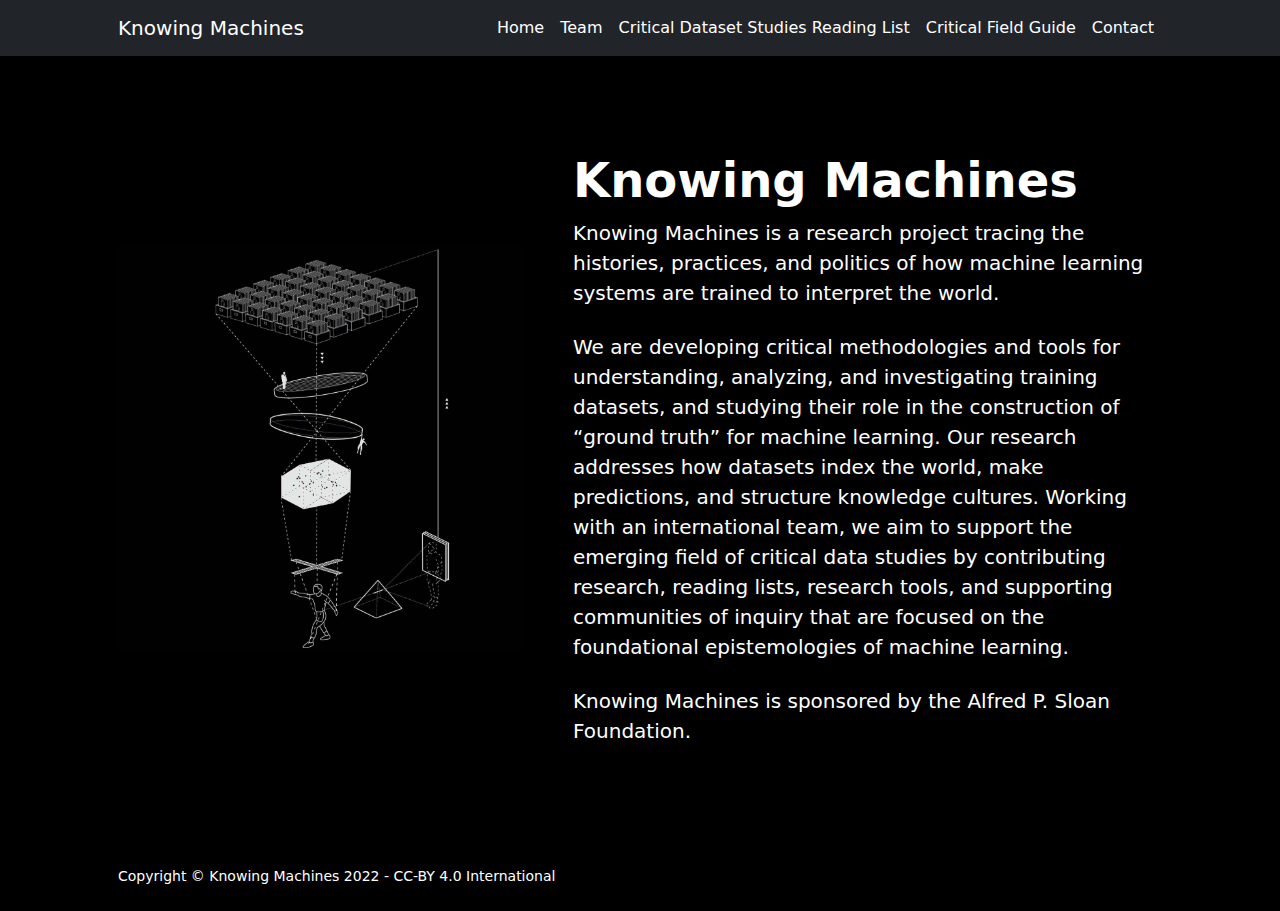
<file: index.html>
<!DOCTYPE html>
<html lang="en">
    <head>
        <meta charset="utf-8" />
        <meta name="viewport" content="width=device-width, initial-scale=1, shrink-to-fit=no" />
        <meta name="description" content="" />
        <meta name="author" content="" />
        <title>Knowing Machines</title>
        <!-- Favicon-->
        <link rel="icon" type="image/x-icon" href="assets/favicon.ico" />
        <!-- Bootstrap icons-->
        <link href="https://cdn.jsdelivr.net/npm/bootstrap-icons@1.5.0/font/bootstrap-icons.css" rel="stylesheet" />
        <!-- Core theme CSS (includes Bootstrap)-->
        <link href="css/styles.css" rel="stylesheet" />
    </head>
    <body class="d-flex flex-column h-100 bg-black">
        <main class="flex-shrink-0">
            <!-- Navigation-->
            <nav class="navbar navbar-expand-lg navbar-dark bg-dark">
                <div class="container px-5">
                    <a class="navbar-brand" href="index.html">Knowing Machines</a>
                    <button class="navbar-toggler" type="button" data-bs-toggle="collapse" data-bs-target="#navbarSupportedContent" aria-controls="navbarSupportedContent" aria-expanded="false" aria-label="Toggle navigation"><span class="navbar-toggler-icon"></span></button>
                    <div class="collapse navbar-collapse" id="navbarSupportedContent">
                        <ul class="navbar-nav ms-auto mb-2 mb-lg-0">
                            <li class="nav-item"><a class="nav-link text-white" href="index.html">Home</a></li>
                            <li class="nav-item"><a class="nav-link text-white" href="team.html">Team</a></li>
                            <li class="nav-item"><a class="nav-link text-white" href="reading-list.html">Critical Dataset Studies Reading List</a></li>
                            <li class="nav-item"><a class="nav-link text-white" href="critical-field-guide.html">Critical Field Guide</a></li>
                            <li class="nav-item"><a class="nav-link text-white" href="contact.html">Contact</a></li>
                        </ul>
                    </div>
                </div>
            </nav>
            <!-- Header-->
            <header class="bg-black py-5">
                <div class="container px-5">
                    <div class="row gx-5 align-items-center justify-content-center">
                      <div class="col-xl-5 col-xxl-6 d-none d-xl-block text-center"><img class="img-fluid rounded-3 my-5" src="assets/img/header-km1-black-crop.jpg"
                        alt="Image from Atlas of AI: Power, Politics, and the Planetary Costs of Artificial Intelligence" /></div>
                        <div class="col-lg-8 col-xl-7 col-xxl-6">
                            <div class="my-5 text-center text-xl-start">
                                <h1 class="display-5 fw-bolder text-white mb-2">Knowing Machines</h1>
                                <p class="lead fw-normal text-white mb-4">Knowing Machines is a research project tracing the histories, practices, and politics of how machine learning systems are trained to interpret the world.</p>
                                <p class="lead fw-normal text-white mb-4">We are developing critical methodologies and tools for understanding, analyzing, and investigating training datasets, and studying their role in the construction of “ground truth” for machine learning. Our research addresses how datasets index the world, make predictions, and structure knowledge cultures. Working with an international team, we aim to support the emerging field of critical data studies by contributing research, reading lists, research tools, and supporting communities of inquiry that are focused on the foundational epistemologies of machine learning. </p>

                                <p class="lead fw-normal text-white mb-4">Knowing Machines is sponsored by the Alfred P. Sloan Foundation.</p>

                            </div>
                        </div>

                    </div>
                </div>
            </header>


        </main>
        <!-- Footer-->
        <footer class="bg-black py-4 mt-auto">
            <div class="container px-5">
                <div class="row align-items-center justify-content-between flex-column flex-sm-row">
                    <div class="col-auto"><div class="small m-0 text-white">Copyright &copy; Knowing Machines 2022 - CC-BY 4.0 International</div></div>
                    <div class="col-auto">


                    </div>
                </div>
            </div>
        </footer>
        <!-- Bootstrap core JS-->
        <script src="https://cdn.jsdelivr.net/npm/bootstrap@5.1.3/dist/js/bootstrap.bundle.min.js"></script>
        <!-- Core theme JS-->
        <script src="js/scripts.js"></script>
    </body>
</html>
</file>
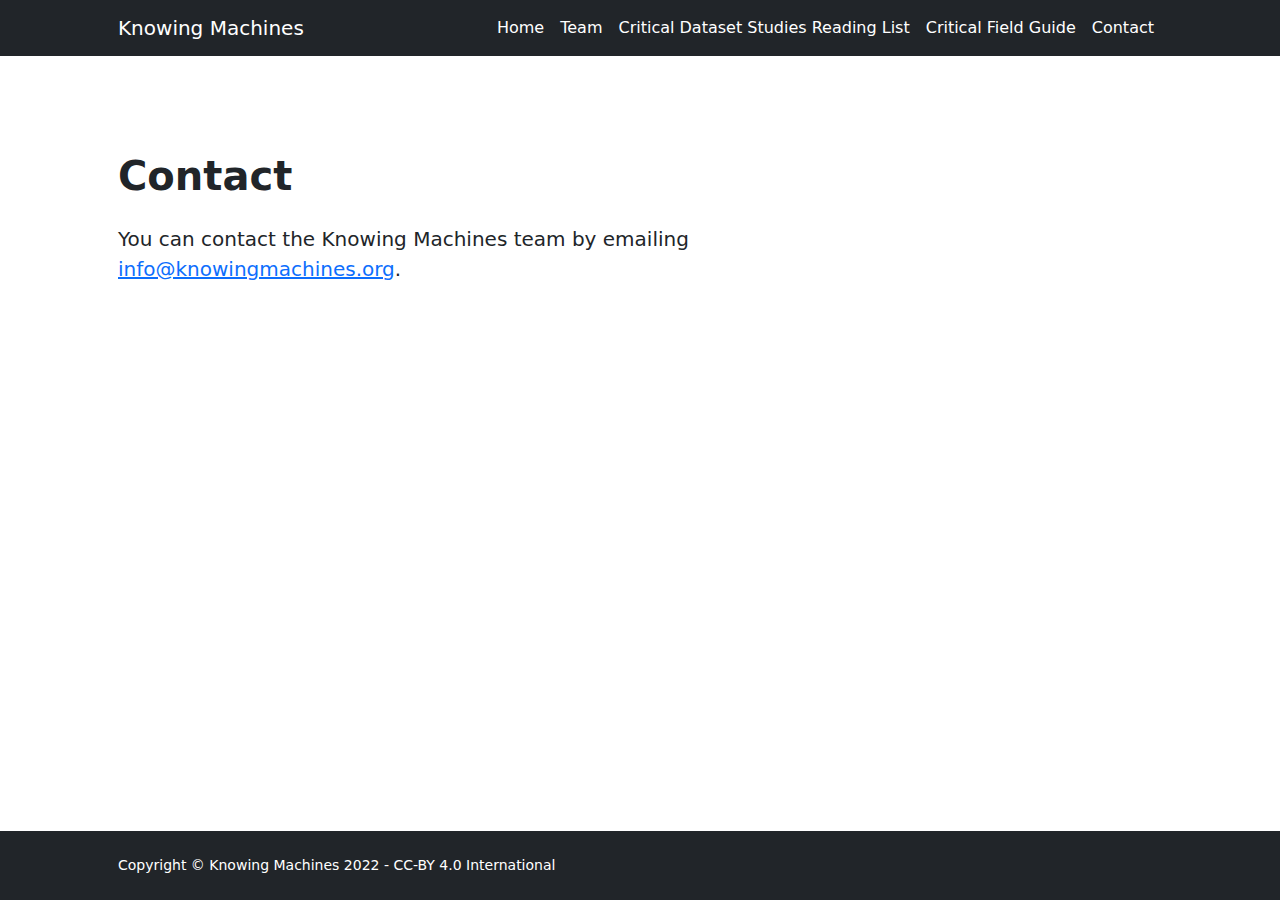
<file: contact.html>
<!DOCTYPE html>
<html lang="en">
    <head>
        <meta charset="utf-8" />
        <meta name="viewport" content="width=device-width, initial-scale=1, shrink-to-fit=no" />
        <meta name="description" content="" />
        <meta name="author" content="" />
        <title>Knowing Machines - Contact</title>
        <!-- Favicon-->
        <link rel="icon" type="image/x-icon" href="assets/favicon.ico" />
        <!-- Bootstrap icons-->
        <link href="https://cdn.jsdelivr.net/npm/bootstrap-icons@1.5.0/font/bootstrap-icons.css" rel="stylesheet" />
        <!-- Core theme CSS (includes Bootstrap)-->
        <link href="css/styles.css" rel="stylesheet" />
    </head>
    <body class="d-flex flex-column">
        <main class="flex-shrink-0">
            <!-- Navigation-->
            <nav class="navbar navbar-expand-lg navbar-dark bg-dark">
                <div class="container px-5">
                    <a class="navbar-brand" href="index.html">Knowing Machines</a>
                    <button class="navbar-toggler" type="button" data-bs-toggle="collapse" data-bs-target="#navbarSupportedContent" aria-controls="navbarSupportedContent" aria-expanded="false" aria-label="Toggle navigation"><span class="navbar-toggler-icon"></span></button>
                    <div class="collapse navbar-collapse" id="navbarSupportedContent">
                      <ul class="navbar-nav ms-auto mb-2 mb-lg-0">
                        <li class="nav-item"><a class="nav-link text-white" href="index.html">Home</a></li>
                        <li class="nav-item"><a class="nav-link text-white" href="team.html">Team</a></li>
                        <li class="nav-item"><a class="nav-link text-white" href="reading-list.html">Critical Dataset Studies Reading List</a></li>
                        <li class="nav-item"><a class="nav-link text-white" href="critical-field-guide.html">Critical Field Guide</a></li>
                        
                        <li class="nav-item"><a class="nav-link text-white" href="contact.html">Contact</a></li>
                      </ul>
                    </div>
                </div>
            </nav>
            <!-- Page Content-->
            <section class="py-5">
                <div class="container px-5 my-5">
                    <div class="row gx-5">

                        <div class="col-lg-9">
                            <!-- Post content-->
                            <article>
                                <!-- Post header-->
                                <header class="mb-4">
                                    <!-- Post title-->
                                    <h1 class="fw-bolder mb-1">Contact</h1>

                                </header>

                                <section class="mb-5">
                                  <p class="fs-5 mb-4">You can contact the Knowing Machines team by emailing <a href="mailto:info@knowingmachines.org">info@knowingmachines.org</a>.</p>



                                </section>
                            </article>
                            <!-- Comments section-->

                        </div>
                    </div>
                </div>
            </section>
        </main>
        <!-- Footer-->
        <footer class="bg-dark py-4 mt-auto">
            <div class="container px-5">
                <div class="row align-items-center justify-content-between flex-column flex-sm-row">
                    <div class="col-auto"><div class="small m-0 text-white">Copyright &copy; Knowing Machines 2022 - CC-BY 4.0 International</div></div>
                    <div class="col-auto">

                    </div>
                </div>
            </div>
        </footer>
        <!-- Bootstrap core JS-->
        <script src="https://cdn.jsdelivr.net/npm/bootstrap@5.1.3/dist/js/bootstrap.bundle.min.js"></script>
        <!-- Core theme JS-->
        <script src="js/scripts.js"></script>
    </body>
</html>
</file>
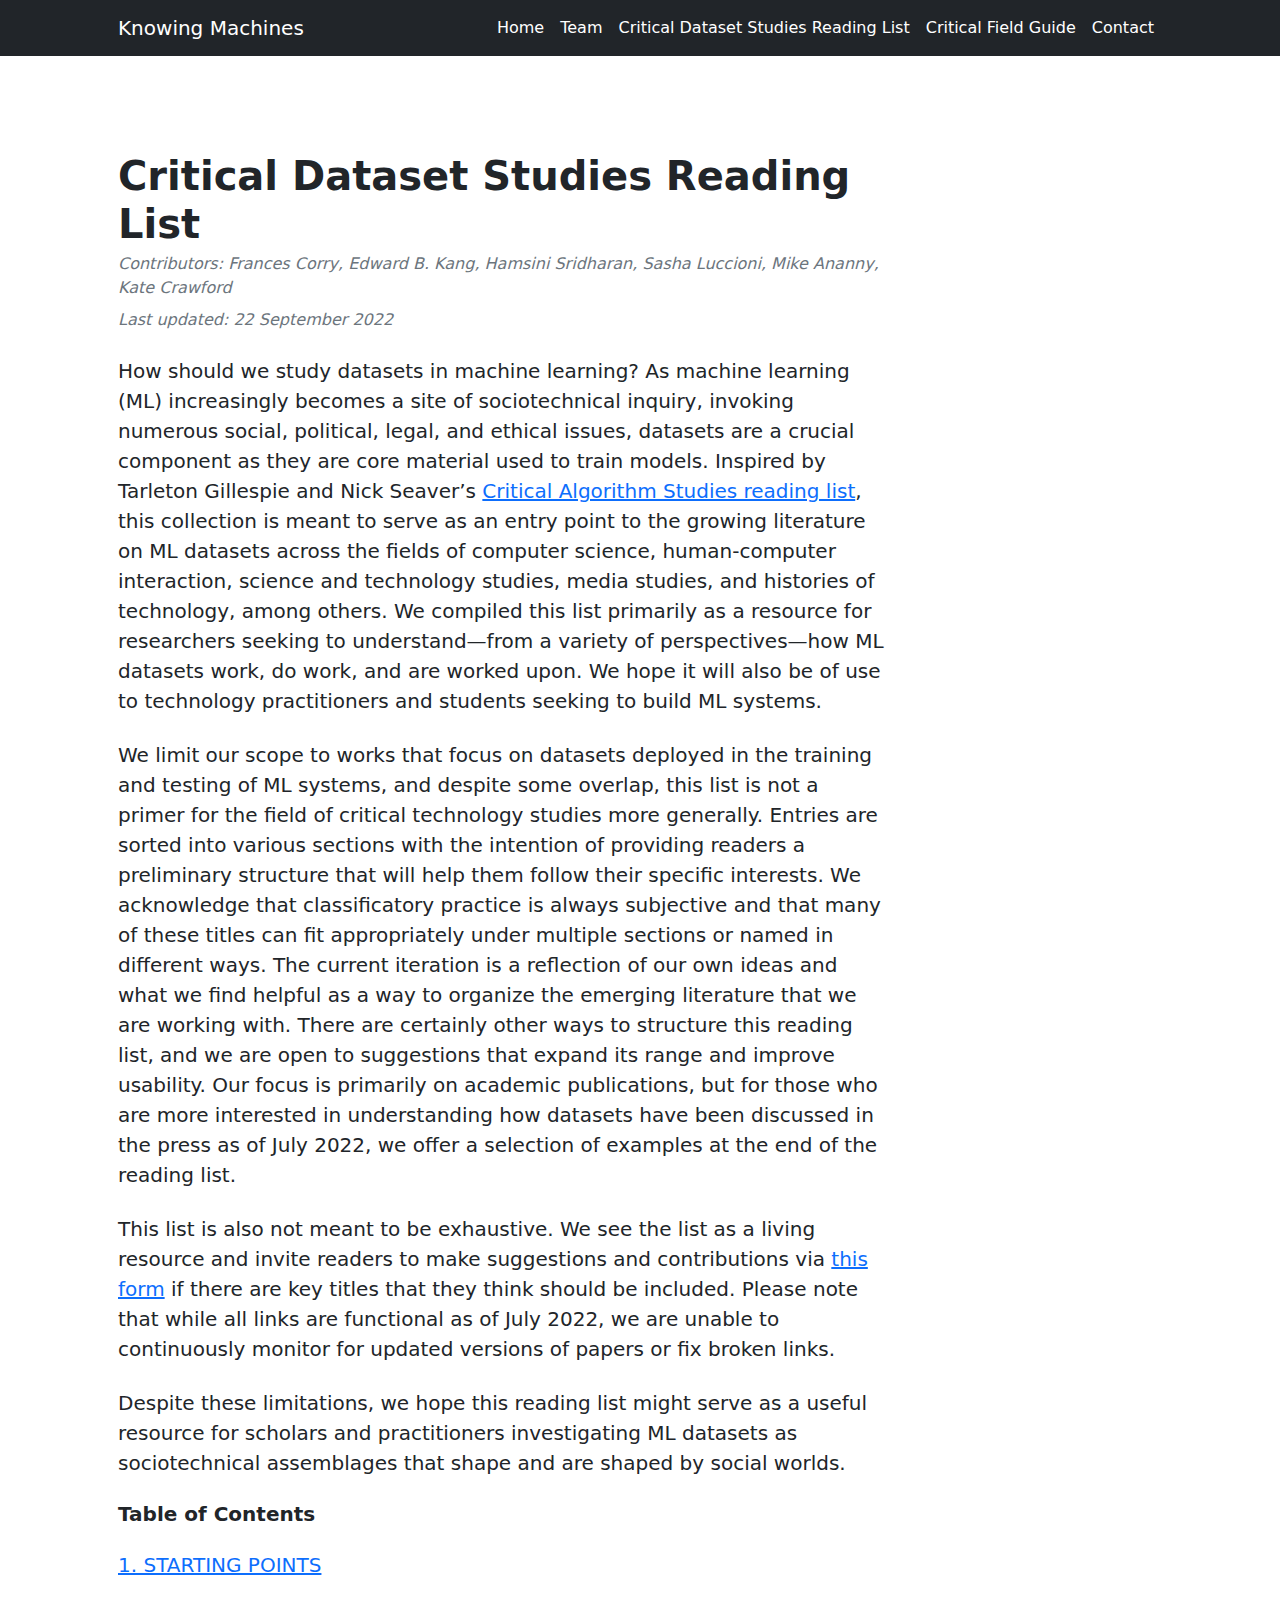
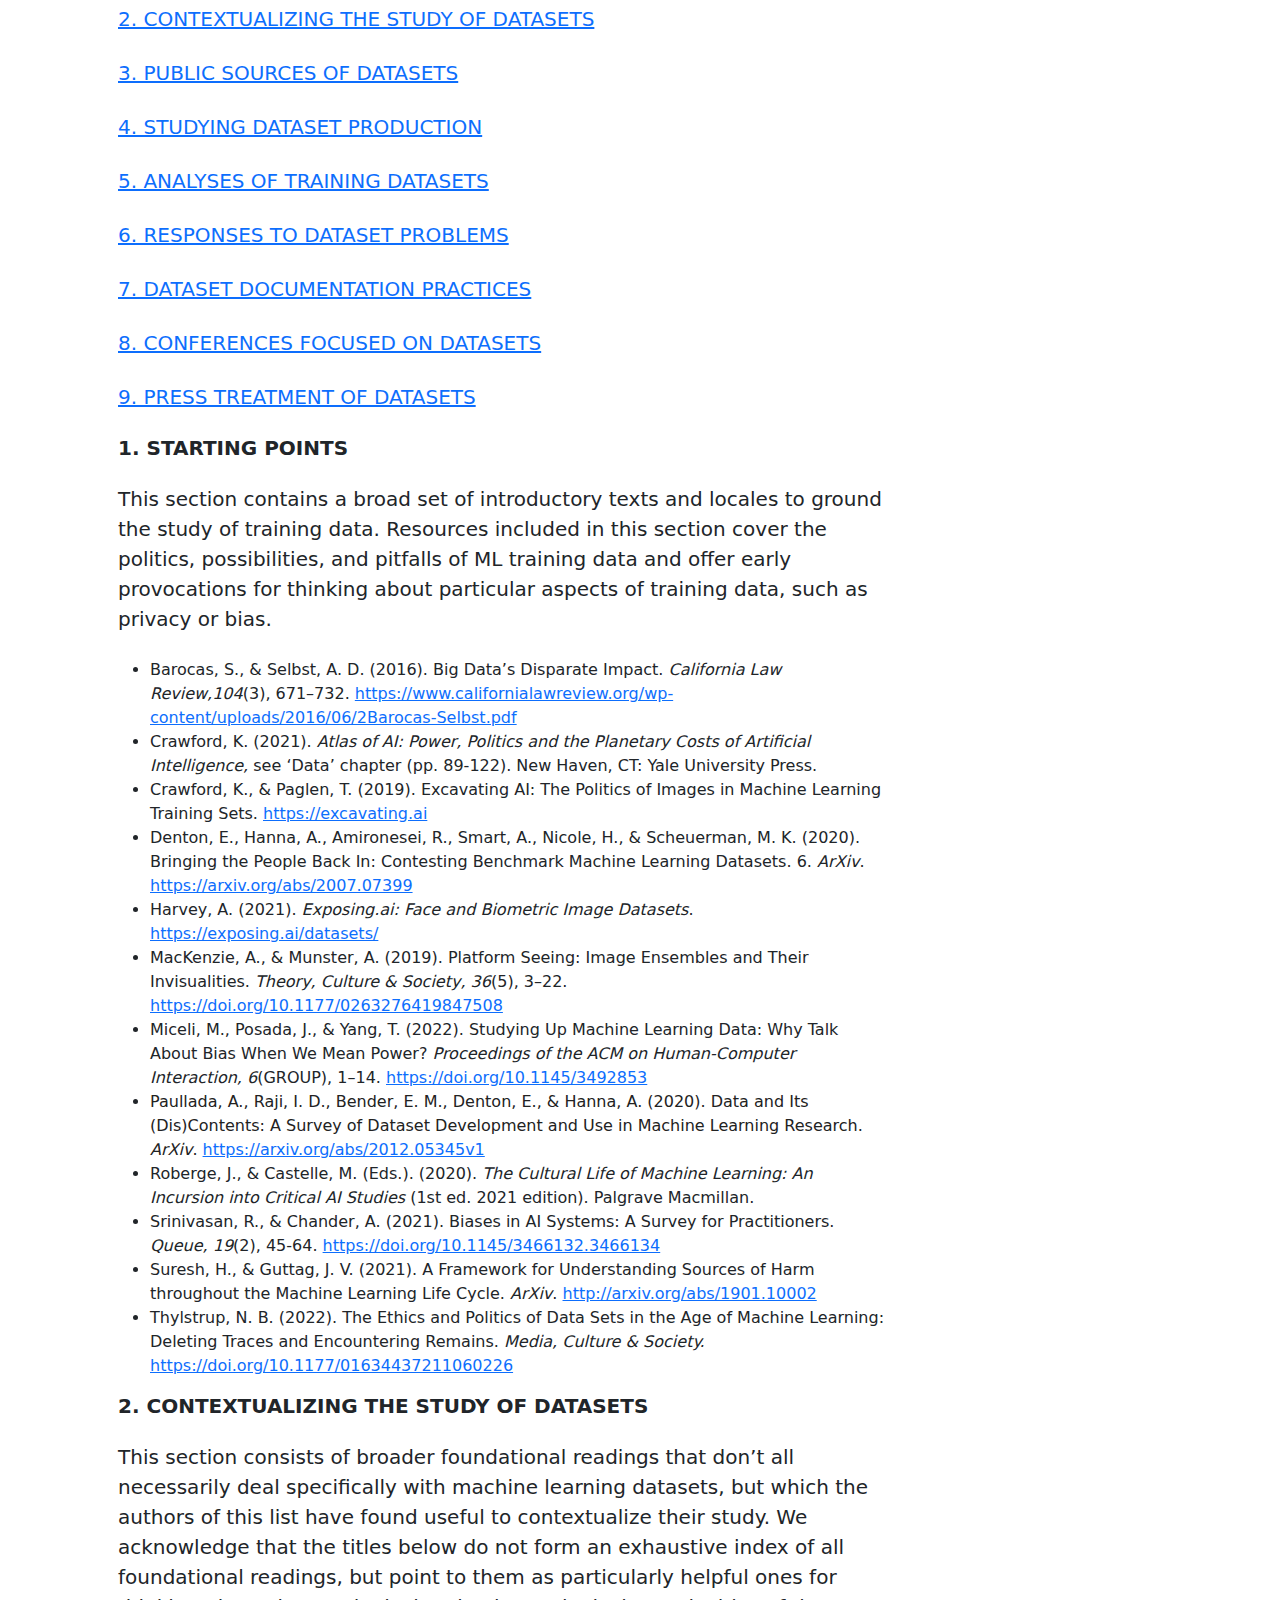
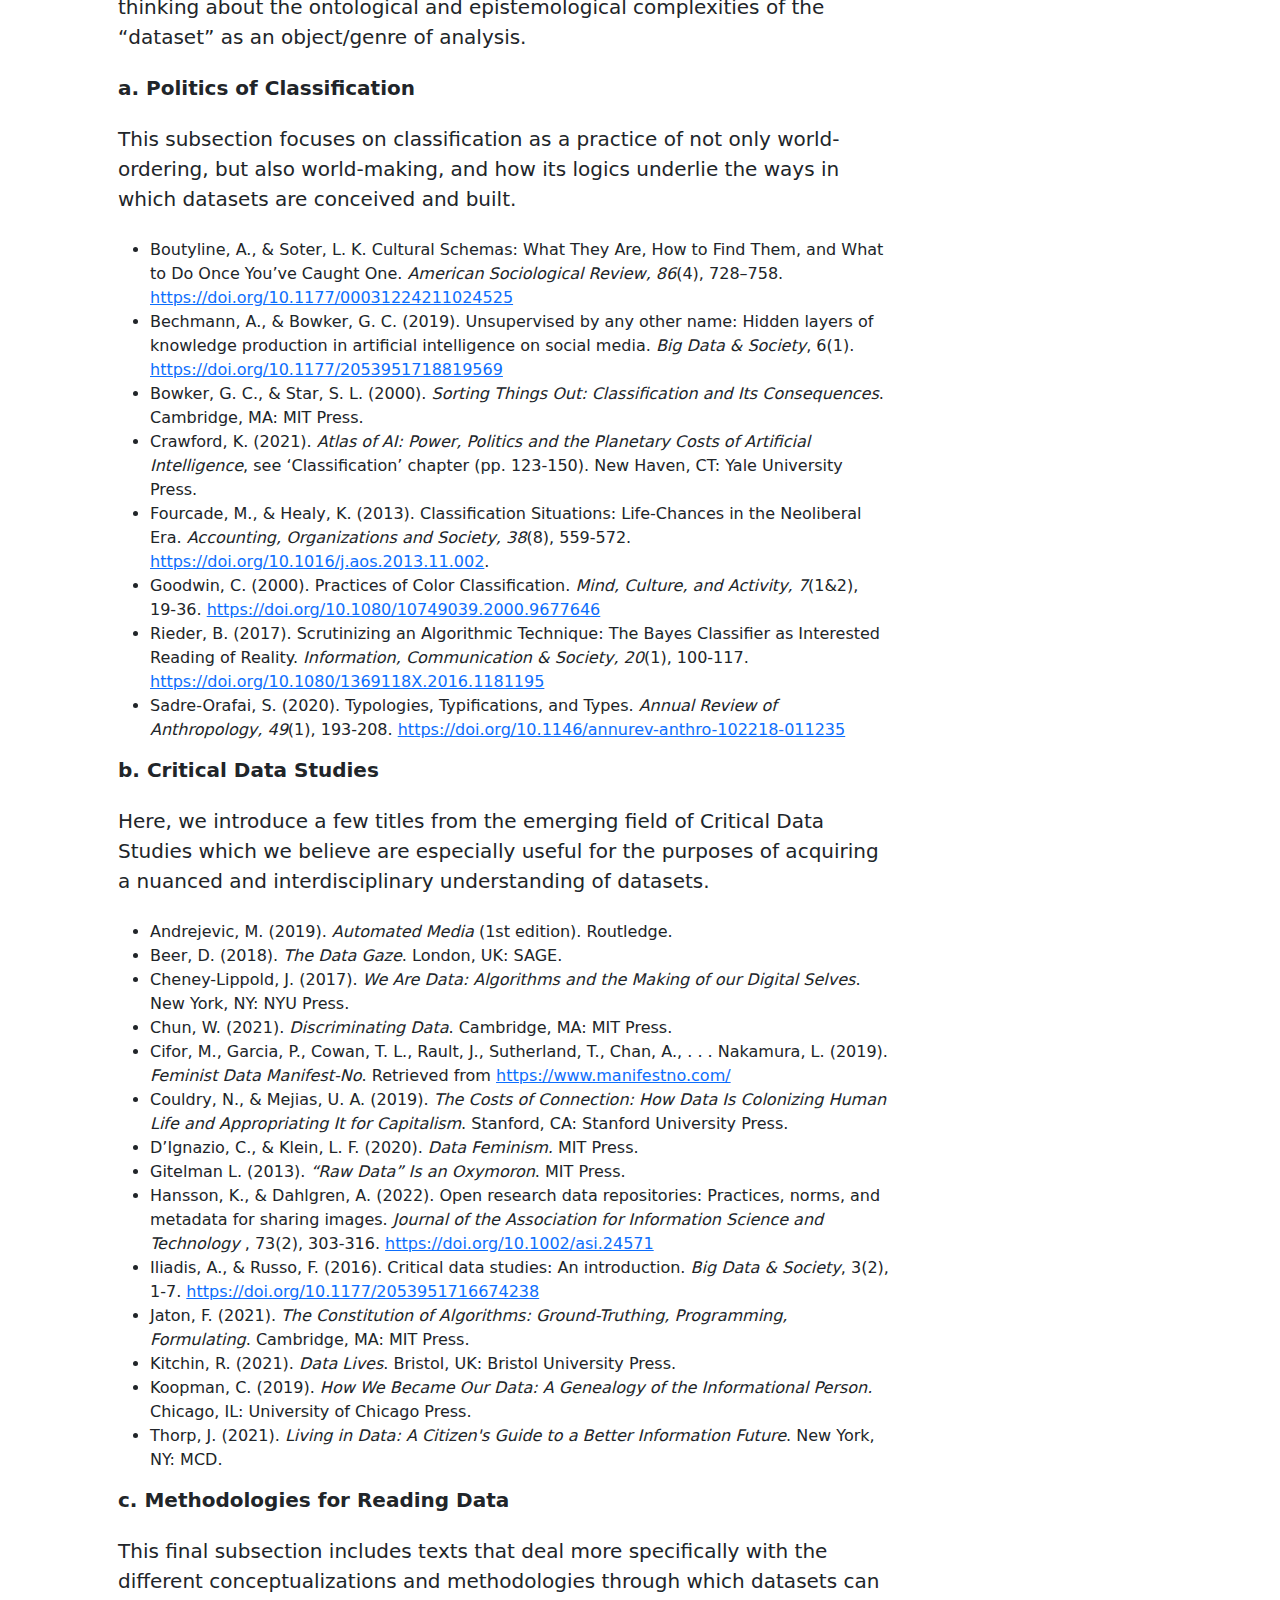
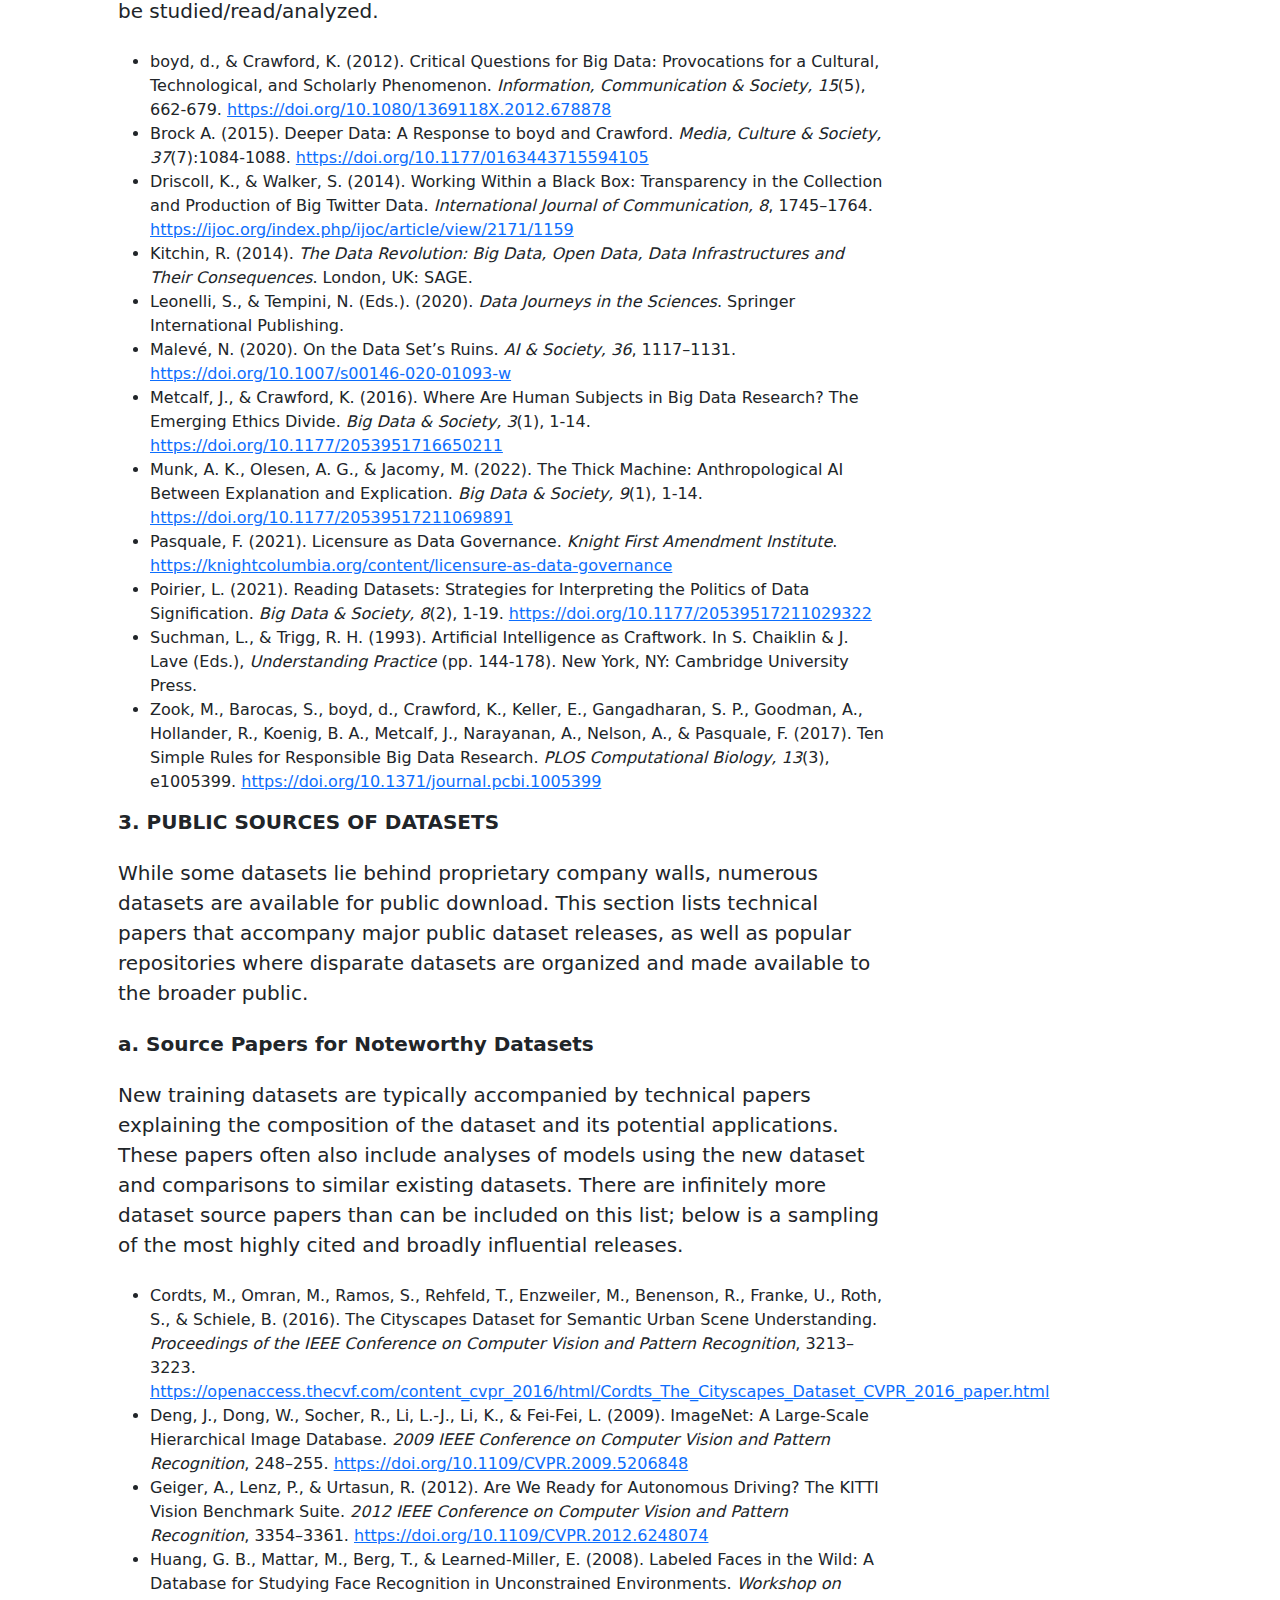
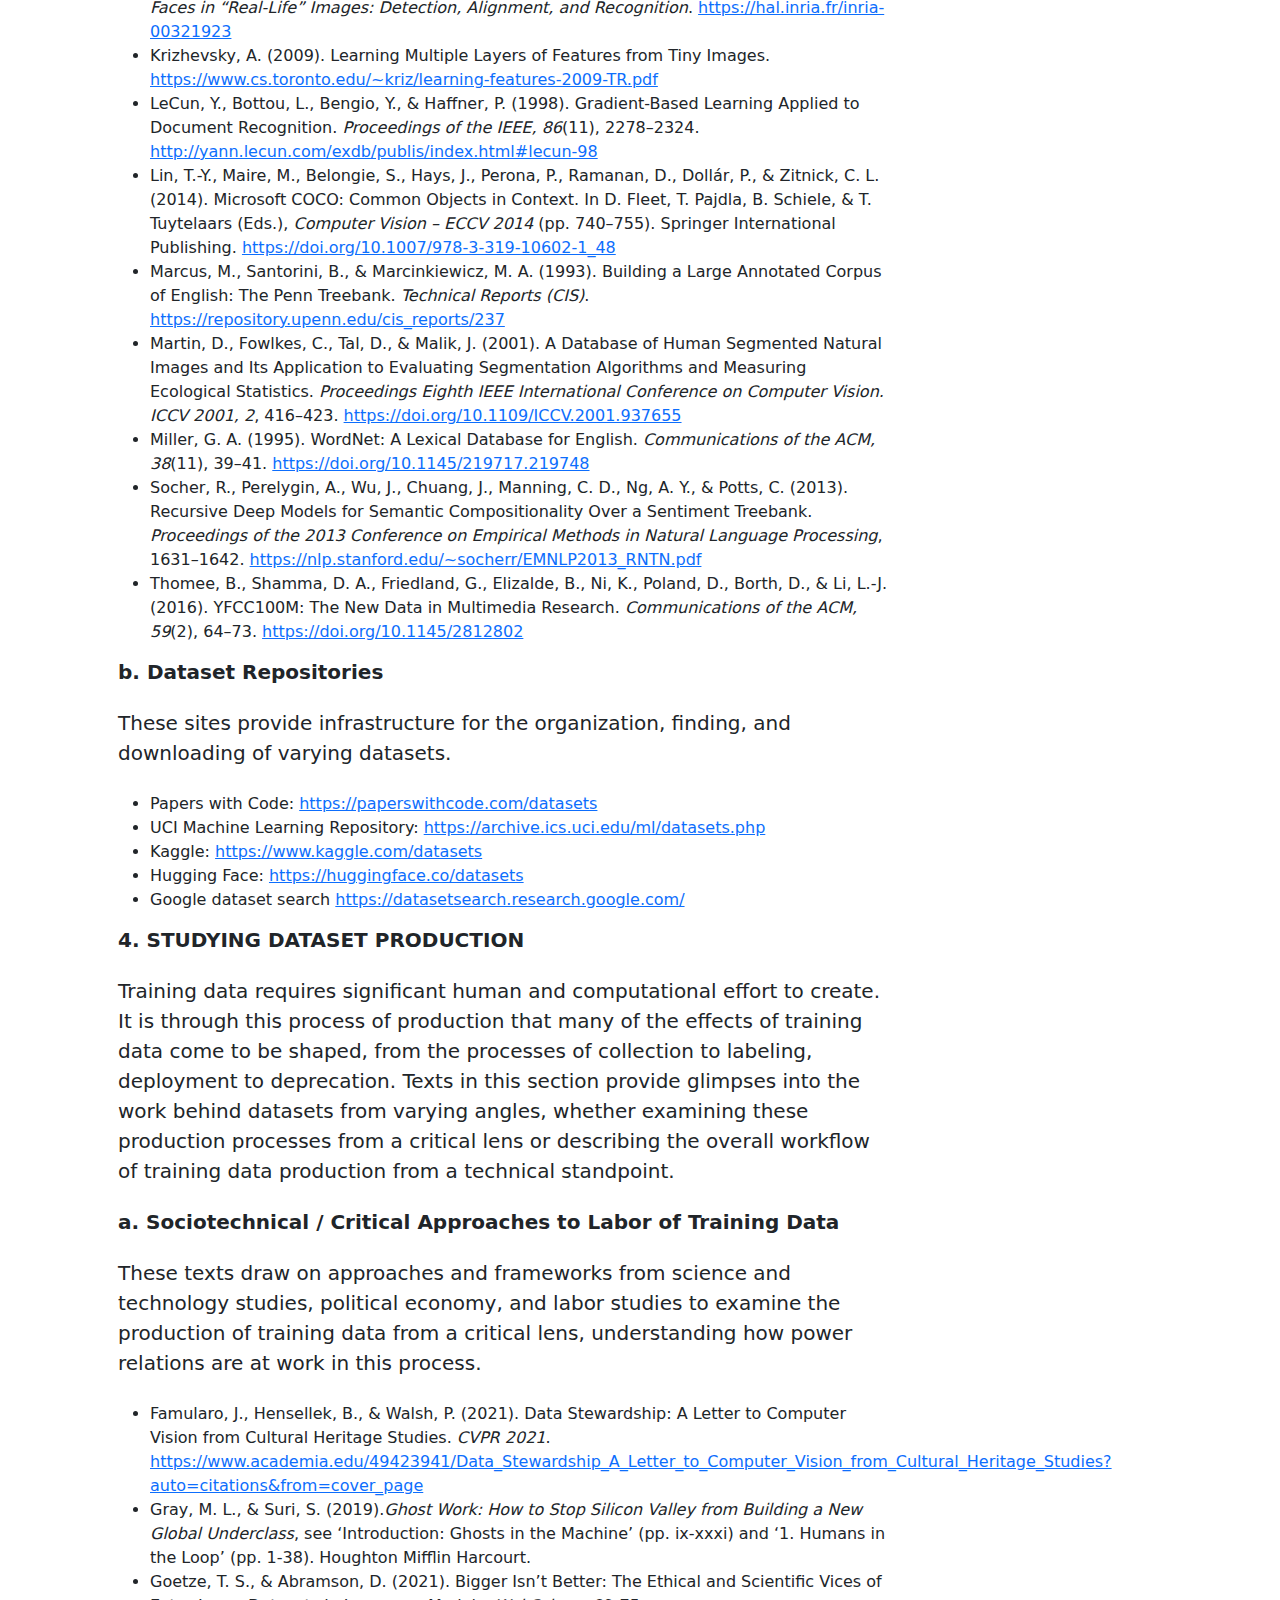
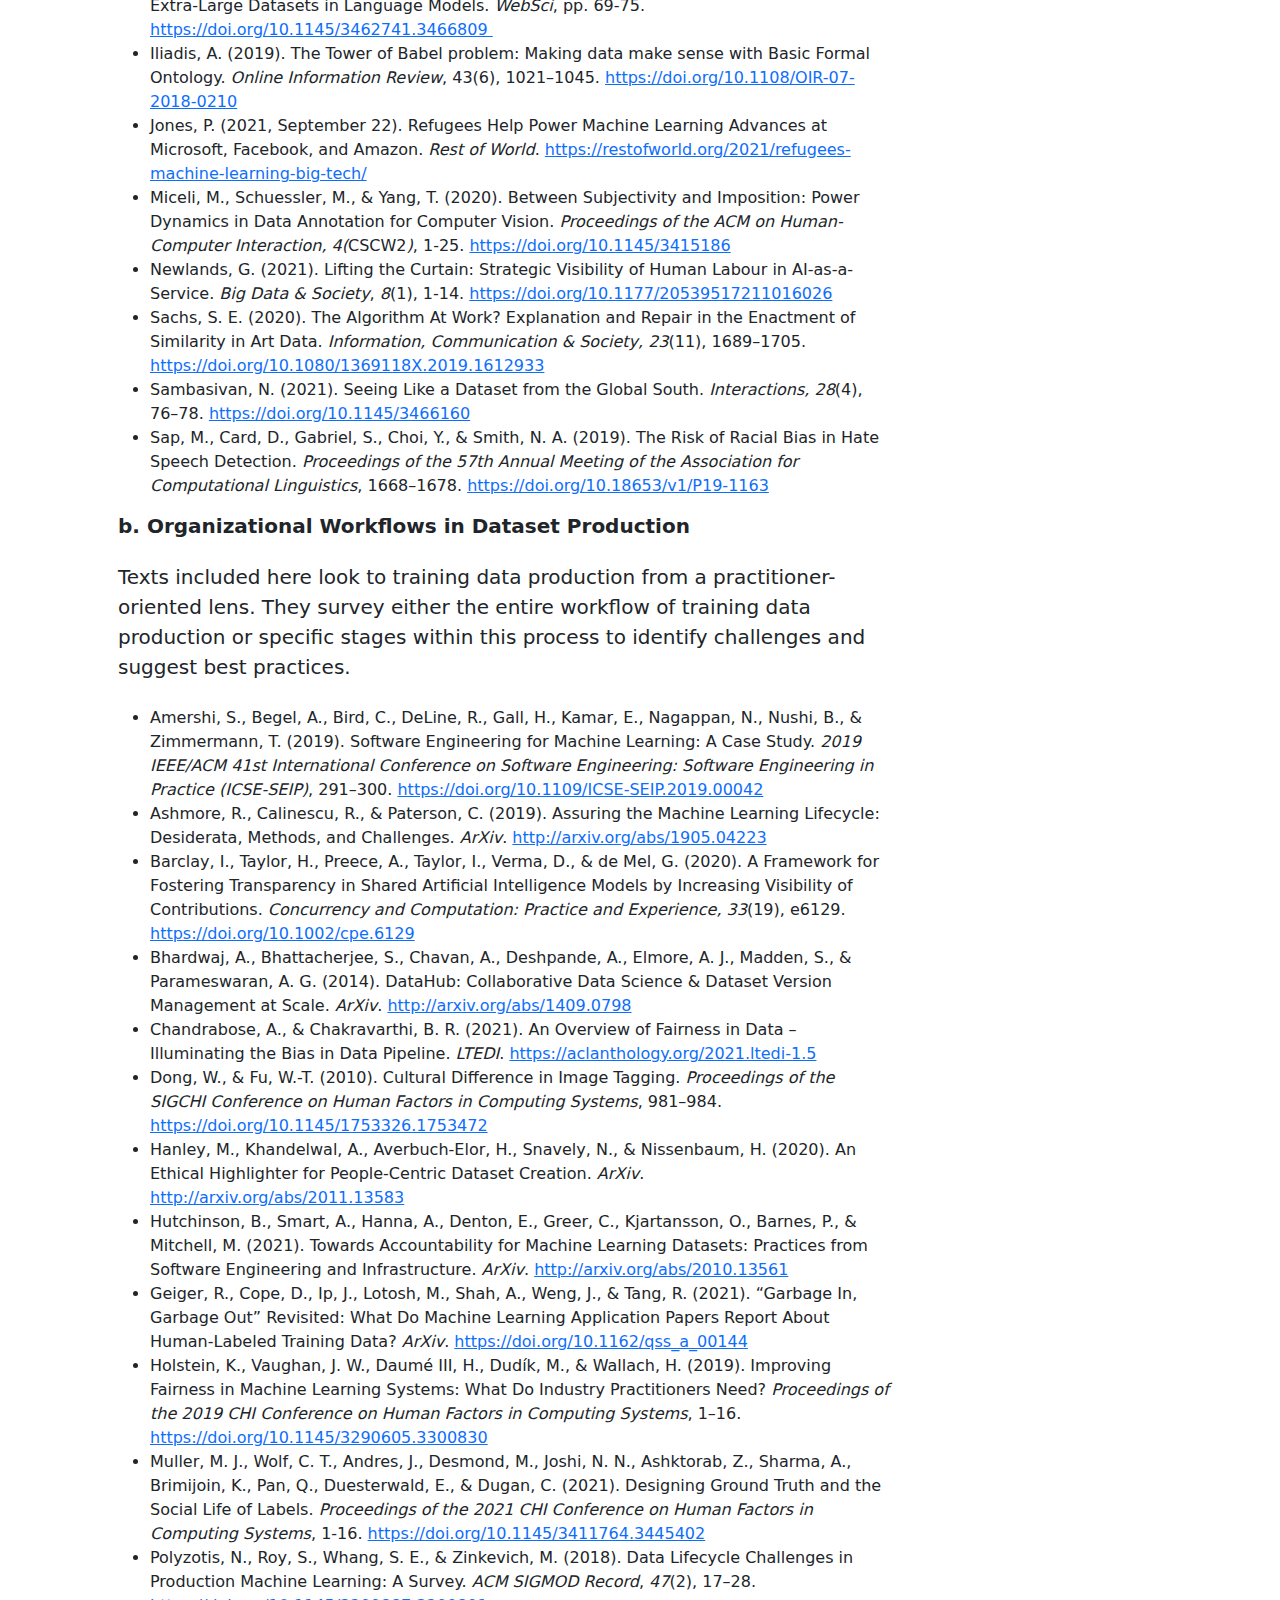
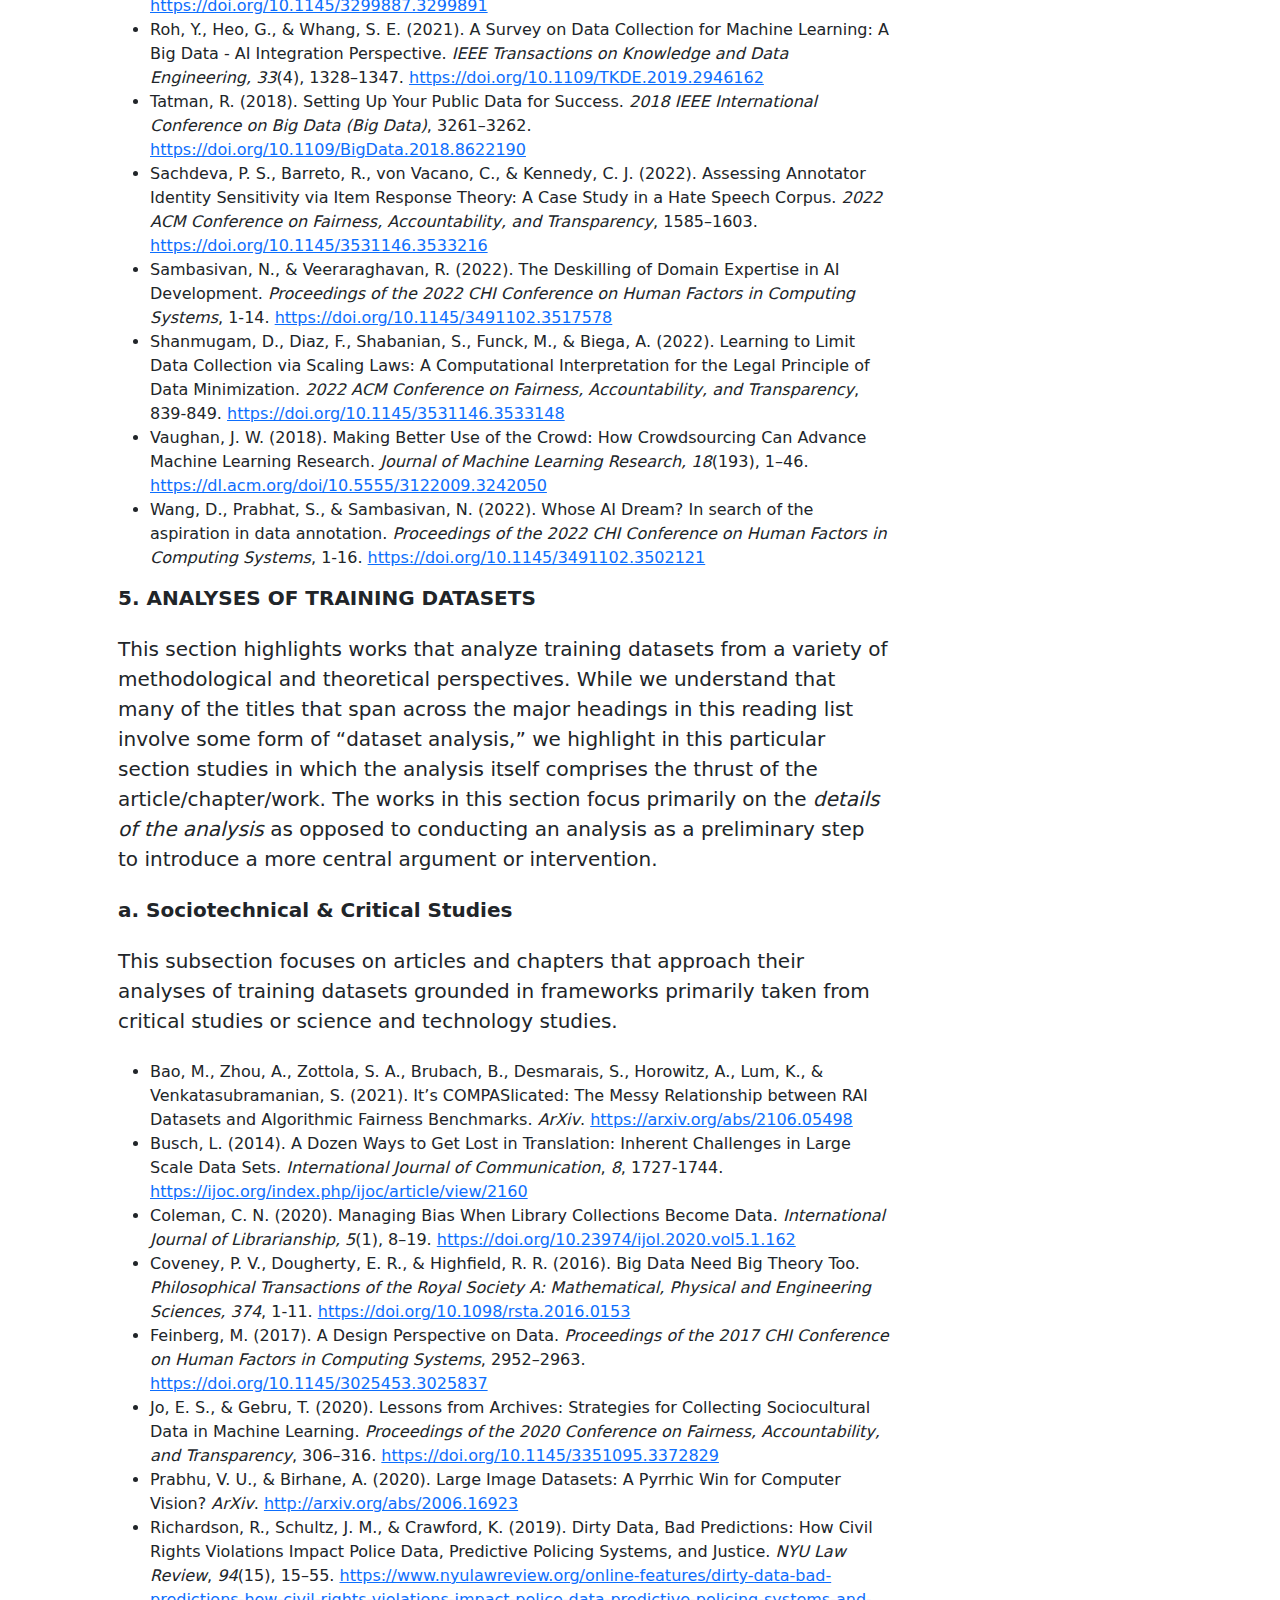
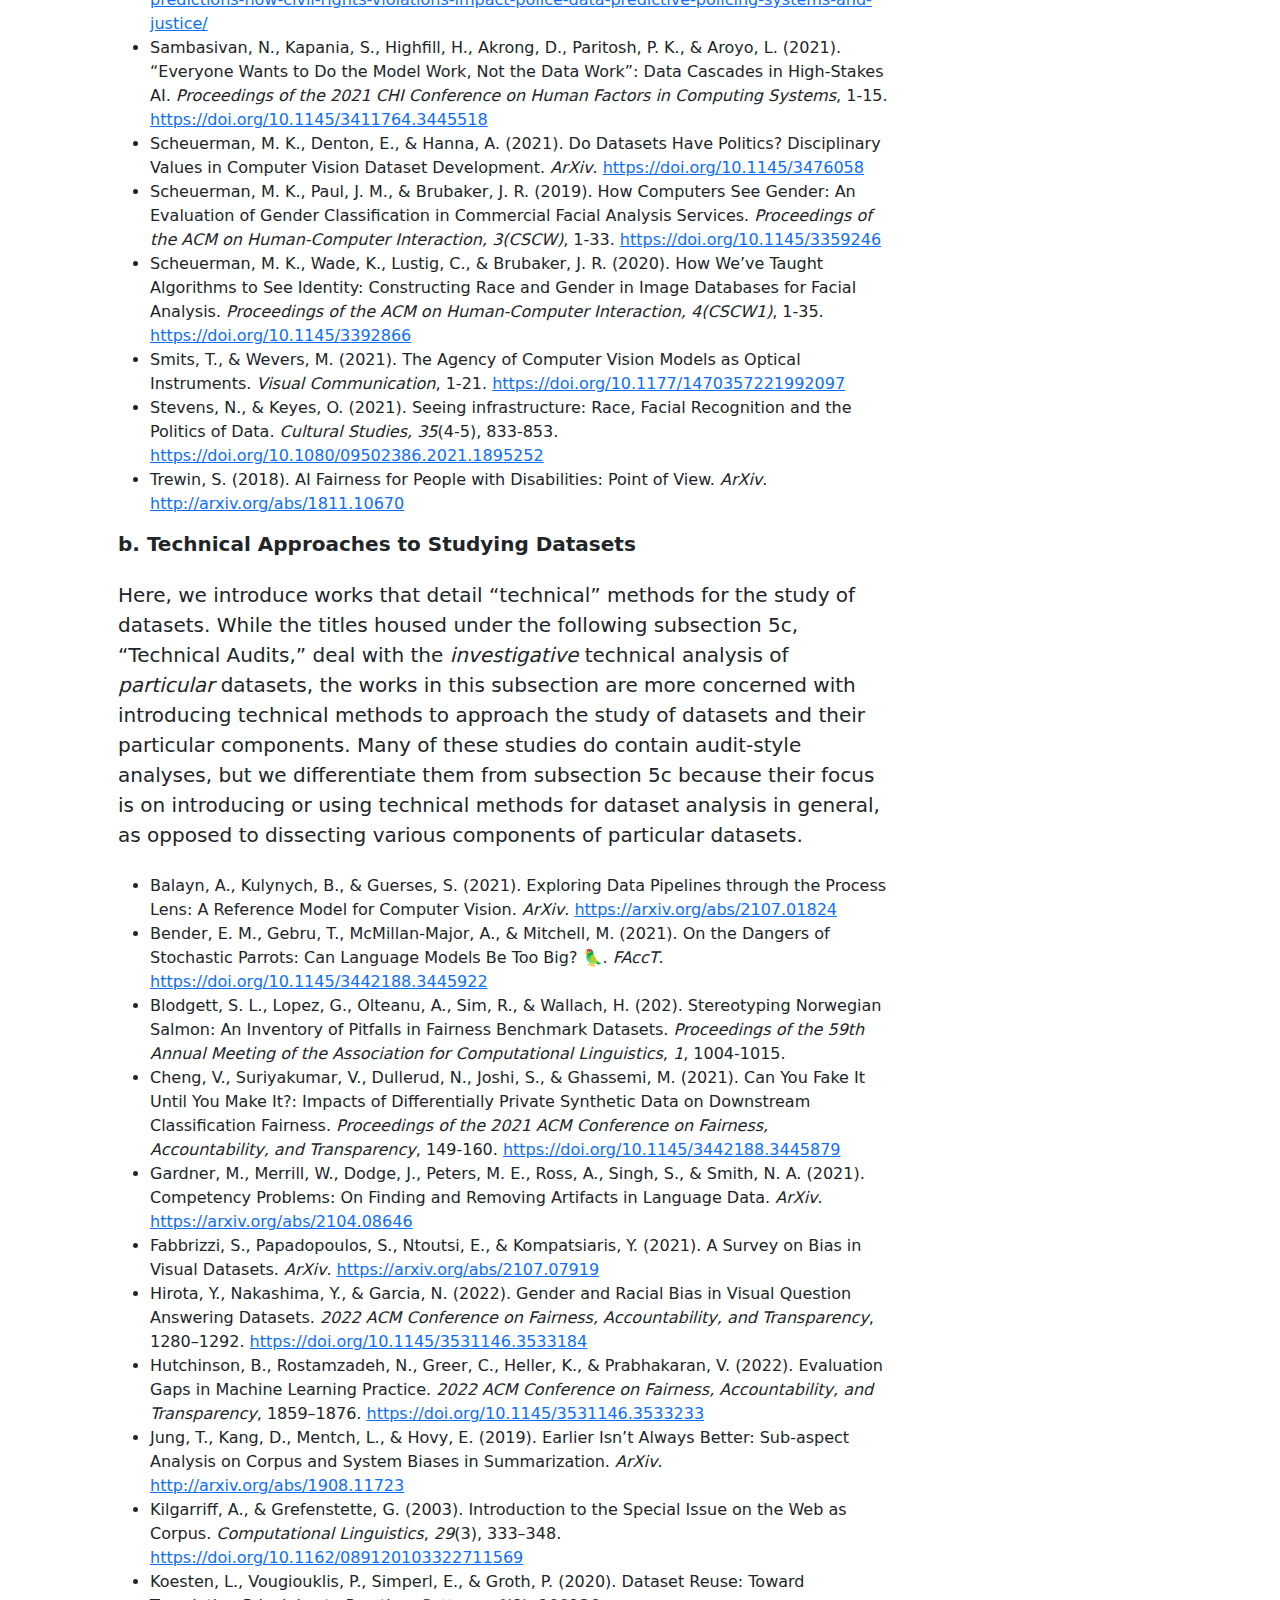
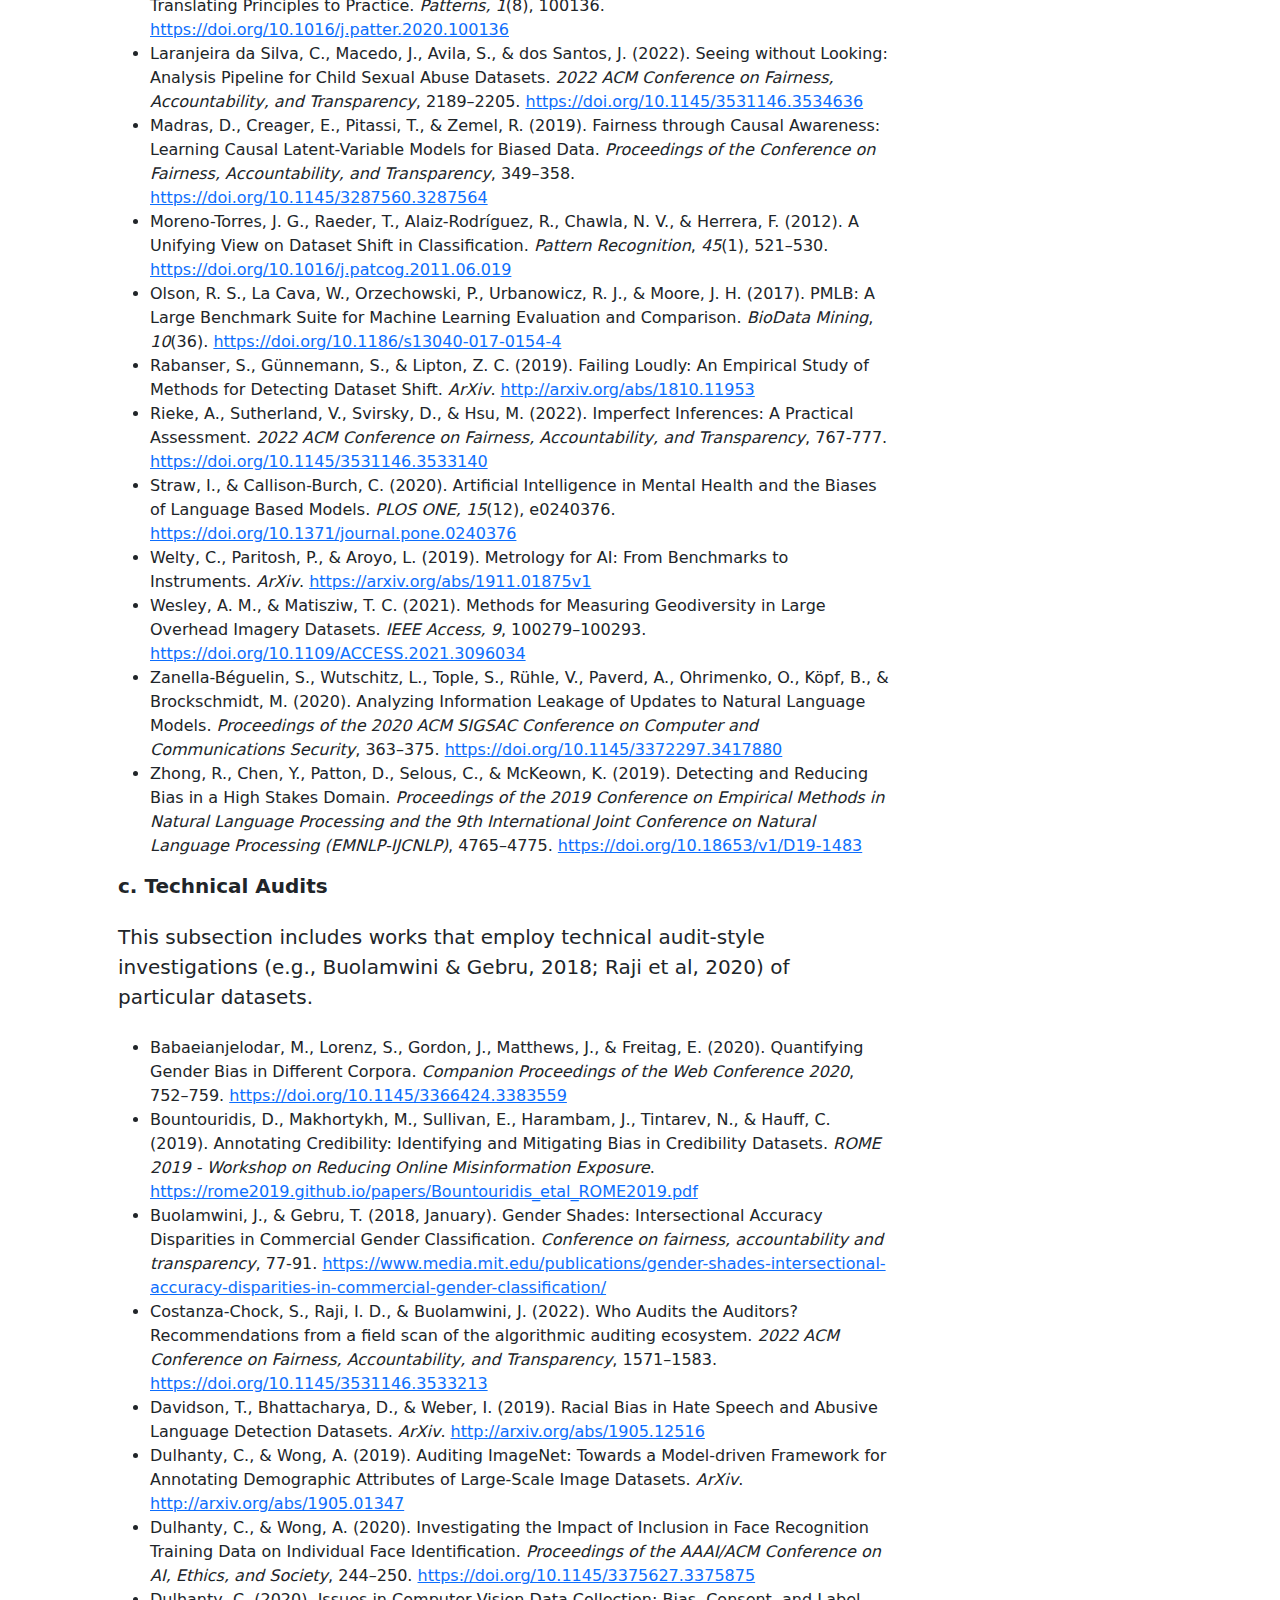
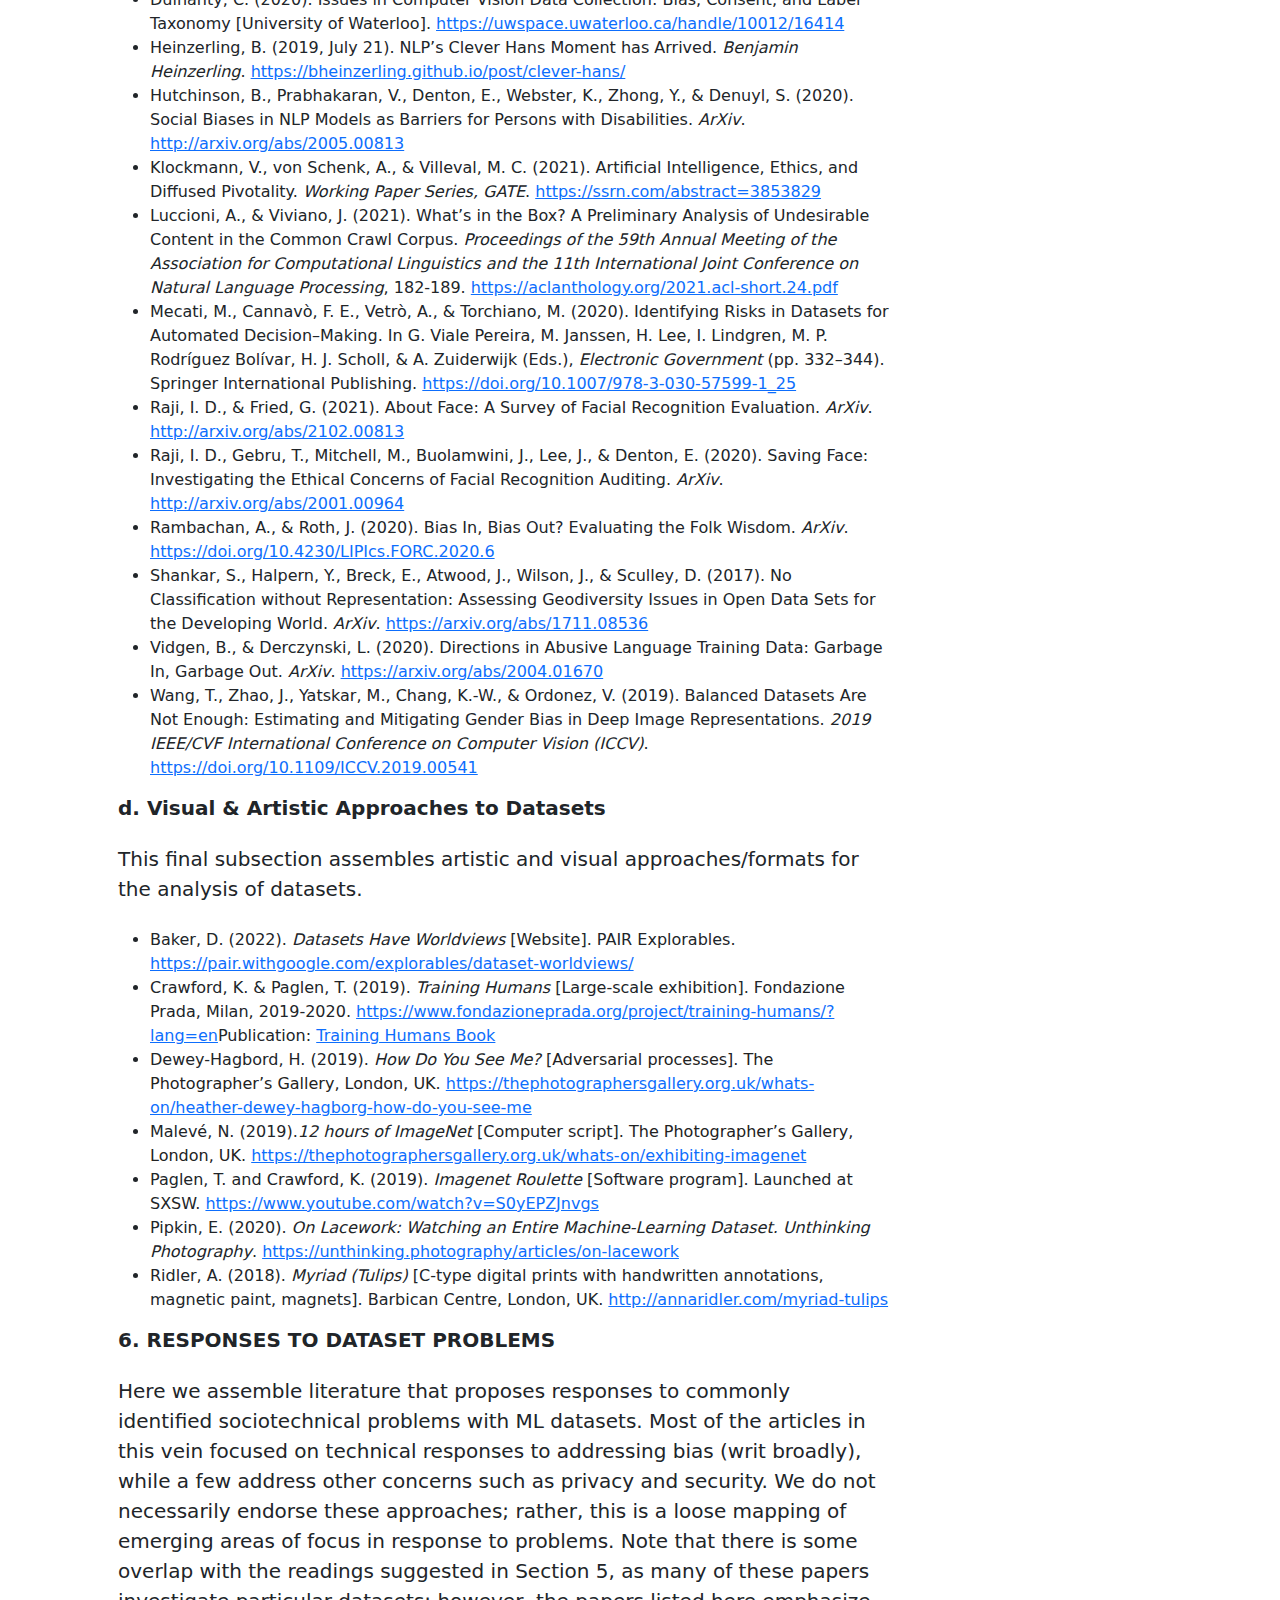
<file: reading-list.html>
<!DOCTYPE html>
<html lang="en">
    <head>
        <meta charset="utf-8" />
        <meta name="viewport" content="width=device-width, initial-scale=1, shrink-to-fit=no" />
        <meta name="description" content="" />
        <meta name="author" content="" />
        <title>Knowing Machines - Critical Dataset Studies Reading List</title>
        <!-- Favicon-->
        <link rel="icon" type="image/x-icon" href="assets/favicon.ico" />
        <!-- Bootstrap icons-->
        <link href="https://cdn.jsdelivr.net/npm/bootstrap-icons@1.5.0/font/bootstrap-icons.css" rel="stylesheet" />
        <!-- Core theme CSS (includes Bootstrap)-->
        <link href="css/styles.css" rel="stylesheet" />
    </head>
    <body class="d-flex flex-column">
        <main class="flex-shrink-0">
            <!-- Navigation-->
            <nav class="navbar navbar-expand-lg navbar-dark bg-dark">
                <div class="container px-5">
                    <a class="navbar-brand" href="index.html">Knowing Machines</a>
                    <button class="navbar-toggler" type="button" data-bs-toggle="collapse" data-bs-target="#navbarSupportedContent" aria-controls="navbarSupportedContent" aria-expanded="false" aria-label="Toggle navigation"><span class="navbar-toggler-icon"></span></button>
                    <div class="collapse navbar-collapse" id="navbarSupportedContent">
                      <ul class="navbar-nav ms-auto mb-2 mb-lg-0">
                        <li class="nav-item"><a class="nav-link text-white" href="index.html">Home</a></li>
                        <li class="nav-item"><a class="nav-link text-white" href="team.html">Team</a></li>
                        <li class="nav-item"><a class="nav-link text-white" href="reading-list.html">Critical Dataset Studies Reading List</a></li>
                        <li class="nav-item"><a class="nav-link text-white" href="critical-field-guide.html">Critical Field Guide</a></li>

                        <li class="nav-item"><a class="nav-link text-white" href="contact.html">Contact</a></li>
                      </ul>
                    </div>
                </div>
            </nav>
            <!-- Page Content-->
            <section class="py-5">
                <div class="container px-5 my-5">
                    <div class="row gx-5">

                        <div class="col-lg-9">
                            <!-- Post content-->
                            <article>
                                <!-- Post header-->
                                <header class="mb-4">
                                    <!-- Post title-->
                                    <h1 class="fw-bolder mb-1">Critical Dataset Studies Reading List</h1>
                                    <!-- Post meta content-->
                                    <div class="text-muted fst-italic mb-2">Contributors: Frances Corry, Edward B. Kang, Hamsini Sridharan, Sasha Luccioni, Mike Ananny, Kate Crawford</div>
                                    <div class="text-muted fst-italic mb-2"> </div>
                                    <div class="text-muted fst-italic mb-2">Last updated: 22 September 2022</div>
                                    <!-- Post categories-->
                                    <!-- <a class="badge bg-secondary text-decoration-none link-light" href="#!">Web Design</a>
                                    <a class="badge bg-secondary text-decoration-none link-light" href="#!">Freebies</a> -->
                                </header>
                                <!-- Preview image figure-->
                                <!-- <figure class="mb-4"><img class="img-fluid rounded" src="assets/img/header-km1.jpg" alt="Image from Atlas of AI: Power, Politics, and the Planetary Costs of Artificial Intelligence" /></figure> -->
                                <!-- Post content-->
                                <section class="mb-5">
                                  <p class="fs-5 mb-4">How should we study datasets in machine learning? As machine learning (ML) increasingly becomes a site of sociotechnical inquiry, invoking numerous social, political, legal, and ethical issues, datasets are a crucial component as they are core material used to train models. Inspired by Tarleton Gillespie and Nick Seaver&rsquo;s <a href="https://socialmediacollective.org/reading-lists/critical-algorithm-studies/" target="_blank" rel="noopener">Critical Algorithm Studies reading list</a>, this collection is meant to serve as an entry point to the growing literature on ML datasets across the fields of computer science, human-computer interaction, science and technology studies, media studies, and histories of technology, among others. We compiled this list primarily as a resource for researchers seeking to understand&mdash;from a variety of perspectives&mdash;how ML datasets work, do work, and are worked upon. We hope it will also be of use to technology practitioners and students seeking to build ML systems.</p>


<p class="fs-5 mb-4">We limit our scope to works that focus on datasets deployed in the training and testing of ML systems, and despite some overlap, this list is not a primer for the field of critical technology studies more generally. Entries
  are sorted into various sections with the intention of providing readers a preliminary structure that will help them follow their specific interests. We acknowledge that classificatory practice is always subjective and that many of these titles can
  fit appropriately under multiple sections or named in different ways. The current iteration is a reflection of our own ideas and what we find helpful as a way to organize the emerging literature that we are working with. There are certainly other
  ways to structure this reading list, and we are open to suggestions that expand its range and improve usability. Our focus is primarily on academic publications, but for those who are more interested in understanding how datasets have been
  discussed in the press as of July 2022, we offer a selection of examples at the end of the reading list.&nbsp;</p>
<p class="fs-5 mb-4">This list is also not meant to be exhaustive. We see the list as a living resource and invite readers to make suggestions and contributions via <a href="#submitform">this form</a>  if there
  are key titles that they think should be included. Please note that while all links are functional as of July 2022, we are unable to continuously monitor for updated versions of papers or fix broken links.</p>
<p class="fs-5 mb-4">Despite these limitations, we hope this reading list might serve as a useful resource for scholars and practitioners investigating ML datasets as sociotechnical assemblages that shape and are shaped by social worlds.</p>

<h1 class="fs-5 mb-4"><strong>Table of Contents</strong></h1>
<p class="fs-5 mb-4"><a href="#starting_points">1. STARTING POINTS</a></p>
<p class="fs-5 mb-4"><a href="#contextualizing_the_study_of_datasets">2. CONTEXTUALIZING THE STUDY OF DATASETS</a></p>
<p class="fs-5 mb-4"><a href="#public_sources_of_datasets">3. PUBLIC SOURCES OF DATASETS</a></p>
<p class="fs-5 mb-4"><a href="#studying_dataset_production">4. STUDYING DATASET PRODUCTION</a></p>
<p class="fs-5 mb-4"><a href="#analyses_of_training_datasets">5. ANALYSES OF TRAINING DATASETS</a></p>
<p class="fs-5 mb-4"><a href="#responses_to_dataset_problems">6. RESPONSES TO DATASET PROBLEMS</a></p>
<p class="fs-5 mb-4"><a href="#dataset_documentation_practices">7. DATASET DOCUMENTATION PRACTICES</a></p>
<p class="fs-5 mb-4"><a href="#conferences_focused_on_datasets">8. CONFERENCES FOCUSED ON DATASETS</a></p>
<p class="fs-5 mb-4"><a href="#press_treatment_of_datasets">9. PRESS TREATMENT OF DATASETS</a></p>



<h2 class="fs-5 mb-4" id="starting_points"><strong>1. STARTING POINTS&nbsp;</strong></h2>
<p class="fs-5 mb-4">This section contains a broad set of introductory texts and locales to ground the study of training data. Resources included in this section cover the politics, possibilities, and pitfalls of ML training data and offer early
  provocations for thinking about particular aspects of training data, such as privacy or bias.</p>
<ul>
  <li>Barocas, S., &amp; Selbst, A. D. (2016). Big Data&rsquo;s Disparate Impact. <em>California Law Review,</em><em>104</em>(3), 671&ndash;732. <a href="https://www.californialawreview.org/wp-content/uploads/2016/06/2Barocas-Selbst.pdf"
      target="_blank" rel="noopener">https://www.californialawreview.org/wp-content/uploads/2016/06/2Barocas-Selbst.pdf</a></li>
  <li>Crawford, K. (2021). <em>Atlas of AI: Power, Politics and the Planetary Costs of Artificial Intelligence, </em>see &lsquo;Data&rsquo; chapter (pp. 89-122). New Haven, CT: Yale University Press.&nbsp;</li>
  <li>Crawford, K., &amp; Paglen, T. (2019). Excavating AI: The Politics of Images in Machine Learning Training Sets. <a href="https://excavating.ai" target="_blank" rel="noopener">https://excavating.ai</a></li>
  <li>Denton, E., Hanna, A., Amironesei, R., Smart, A., Nicole, H., &amp; Scheuerman, M. K. (2020). Bringing the People Back In: Contesting Benchmark Machine Learning Datasets. 6. <em>ArXiv</em>. <a href="https://arxiv.org/abs/2007.07399"
      target="_blank" rel="noopener">https://arxiv.org/abs/2007.07399</a></li>
  <li>Harvey, A. (2021). <em>Exposing.ai: Face and Biometric Image Datasets</em>. <a href="https://exposing.ai/datasets/" target="_blank" rel="noopener">https://exposing.ai/datasets/</a></li>
  <li>MacKenzie, A., &amp; Munster, A. (2019). Platform Seeing: Image Ensembles and Their Invisualities. <em>Theory, Culture &amp; Society, 36</em>(5), 3&ndash;22. <a href="https://doi.org/10.1177/0263276419847508" target="_blank"
      rel="noopener">https://doi.org/10.1177/0263276419847508</a></li>
  <li>Miceli, M., Posada, J., &amp; Yang, T. (2022). Studying Up Machine Learning Data: Why Talk About Bias When We Mean Power? <em>Proceedings of the ACM on Human-Computer Interaction, 6</em>(GROUP), 1&ndash;14. <a
      href="https://doi.org/10.1145/3492853" target="_blank" rel="noopener">https://doi.org/10.1145/3492853</a></li>
  <li><span style="color: #222222;">Paullada, A., Raji, I. D., Bender, E. M., Denton, E., &amp; Hanna, A. (2020). Data and Its (Dis)Contents: A Survey of Dataset Development and Use in Machine Learning Research. </span><span
      style="color: #222222;"><em>ArXiv</em></span><span style="color: #222222;">. </span><a href="https://urldefense.com/v3/__https://arxiv.org/abs/2012.05345v1__;!!LIr3w8kk_Xxm!8b-dYz-Rsa7iMiBfoUZfFcOUl8g_my0VNHnOmE-6dmTJHkV49S2av1if6pi7lHgn$"
      target="_blank" rel="noopener">https://arxiv.org/abs/2012.05345v1</a></li>
  <li>Roberge, J., &amp; Castelle, M. (Eds.). (2020). <em>The Cultural Life of Machine Learning: An Incursion into Critical AI Studies</em> (1st ed. 2021 edition). Palgrave Macmillan.</li>
  <li>Srinivasan, R., &amp; Chander, A. (2021). Biases in AI Systems: A Survey for Practitioners. <em>Queue, 19</em>(2), 45-64. <a href="https://doi.org/10.1145/3466132.3466134" target="_blank"
      rel="noopener">https://doi.org/10.1145/3466132.3466134</a></li>
  <li>Suresh, H., &amp; Guttag, J. V. (2021). A Framework for Understanding Sources of Harm throughout the Machine Learning Life Cycle. <em>ArXiv</em>. <a href="http://arxiv.org/abs/1901.10002" target="_blank"
      rel="noopener">http://arxiv.org/abs/1901.10002</a></li>
      <li>Thylstrup, N. B. (2022). The Ethics and Politics of Data Sets in the Age of Machine Learning: Deleting Traces and Encountering Remains. <em>Media, Culture & Society.</em> <a href="https://doi.org/10.1177/01634437211060226">https://doi.org/10.1177/01634437211060226</a></li>
</ul>
<h2 class="fs-5 mb-4" id="contextualizing_the_study_of_datasets"><strong>2. CONTEXTUALIZING THE STUDY OF DATASETS</strong></h2>
<p class="fs-5 mb-4">This section consists of broader foundational readings that don&rsquo;t all necessarily deal specifically with machine learning datasets, but which the authors of this list have found useful to contextualize their study. We
  acknowledge that the titles below do not form an exhaustive index of all foundational readings, but point to them as particularly helpful ones for thinking about the ontological and epistemological complexities of the &ldquo;dataset&rdquo; as an
  object/genre of analysis.&nbsp;</p>
<h3 class="fs-5 mb-4"><strong>a. Politics of Classification</strong></h3>
<p class="fs-5 mb-4">This subsection focuses on classification as a practice of not only world-ordering, but also world-making, and how its logics underlie the ways in which datasets are conceived and built.&nbsp;</p>
<ul>
  <li>Boutyline, A., &amp; Soter, L. K. Cultural Schemas: What They Are, How to Find Them, and What to Do Once You&rsquo;ve Caught One. <em>American Sociological Review, 86</em>(4), 728&ndash;758. <a href="https://doi.org/10.1177/00031224211024525"
      target="_blank" rel="noopener">https://doi.org/10.1177/00031224211024525</a></li>
  <li>Bechmann, A., &amp; Bowker, G. C. (2019). Unsupervised by any other name: Hidden layers of knowledge production in artificial intelligence on social media. <em>Big Data &amp; Society</em>, 6(1). <a href="https://doi.org/10.1177/2053951718819569" target="_blank" rel="noopener">https://doi.org/10.1177/2053951718819569</a></li>
  <li>Bowker, G. C., &amp; Star, S. L. (2000). <em>Sorting Things Out: Classification and Its Consequences</em>. Cambridge, MA: MIT Press.</li>
  <li>Crawford, K. (2021). <em>Atlas of AI: Power, Politics and the Planetary Costs of Artificial Intelligence</em>, see &lsquo;Classification&rsquo; chapter (pp. 123-150). New Haven, CT: Yale University Press.&nbsp;</li>
  <li>Fourcade, M., &amp; Healy, K. (2013). Classification Situations: Life-Chances in the Neoliberal Era. <em>Accounting, Organizations and Society, 38</em>(8), 559-572. <a href="https://doi.org/10.1016/j.aos.2013.11.002" target="_blank"
      rel="noopener">https://doi.org/10.1016/j.aos.2013.11.002</a>. </li>
  <li>Goodwin, C. (2000). Practices of Color Classification. <em>Mind, Culture, and Activity, 7</em>(1&amp;2), 19-36. <a href="https://doi.org/10.1080/10749039.2000.9677646" target="_blank"
      rel="noopener">https://doi.org/10.1080/10749039.2000.9677646</a></li>
  <li>Rieder, B. (2017). Scrutinizing an Algorithmic Technique: The Bayes Classifier as Interested Reading of Reality. <em>Information, Communication &amp; Society, 20</em>(1), 100-117. <a href="https://doi.org/10.1080/1369118X.2016.1181195"
      target="_blank" rel="noopener">https://doi.org/10.1080/1369118X.2016.1181195</a></li>
  <li>Sadre-Orafai, S. (2020). Typologies, Typifications, and Types. <em>Annual Review of Anthropology, 49</em>(1), 193-208. <a href="https://doi.org/10.1146/annurev-anthro-102218-011235" target="_blank"
      rel="noopener">https://doi.org/10.1146/annurev-anthro-102218-011235</a></li>
</ul>
<h3 class="fs-5 mb-4"><strong>b. Critical Data Studies&nbsp;</strong></h3>
<p class="fs-5 mb-4">Here, we introduce a few titles from the emerging field of Critical Data Studies which we believe are especially useful for the purposes of acquiring a nuanced and interdisciplinary understanding of datasets.&nbsp;</p>
<ul>
  <li>Andrejevic, M. (2019). <em>Automated Media</em> (1st edition). Routledge.</li>
  <li>Beer, D. (2018). <em>The Data Gaze</em>. London, UK: SAGE.</li>
  <li>Cheney-Lippold, J. (2017). <em>We Are Data: Algorithms and the Making of our Digital Selves</em>. New York, NY: NYU Press.</li>
  <li>Chun, W. (2021). <em>Discriminating Data</em>. Cambridge, MA: MIT Press.</li>
  <li>Cifor, M., Garcia, P., Cowan, T. L., Rault, J., Sutherland, T., Chan, A., . . . Nakamura, L. (2019). <em>Feminist Data Manifest-No</em>. Retrieved from <a href="https://www.manifestno.com/" target="_blank"
      rel="noopener">https://www.manifestno.com/</a></li>
  <li>Couldry, N., &amp; Mejias, U. A. (2019). <em>The Costs of Connection: How Data Is Colonizing Human Life and Appropriating It for Capitalism</em>. Stanford, CA: Stanford University Press.</li>
  <li>D&rsquo;Ignazio, C., &amp; Klein, L. F. (2020). <em>Data Feminism.</em> MIT Press.</li>
  <li>Gitelman L. (2013). <em>&ldquo;Raw Data&rdquo; Is an Oxymoron</em>. MIT Press.</li>
  <li>Hansson, K., &amp; Dahlgren, A. (2022). Open research data repositories: Practices, norms, and metadata for sharing images. <em> Journal of the Association for Information Science and Technology </em>, 73(2), 303-316. <a href="https://doi.org/10.1002/asi.24571" target="_blank" rel="noopener">https://doi.org/10.1002/asi.24571 </a></li>
  <li>Iliadis, A., &amp; Russo, F. (2016). Critical data studies: An introduction. <em>Big Data &amp; Society</em>, 3(2), 1-7. <a href="https://doi.org/10.1177/2053951716674238" target="_blank"
      rel="noopener">https://doi.org/10.1177/2053951716674238 </a></li>
  <li>Jaton, F. (2021). <em>The Constitution of Algorithms: Ground-Truthing, Programming, Formulating</em>. Cambridge, MA: MIT Press.</li>
  <li>Kitchin, R. (2021). <em>Data Lives</em>. Bristol, UK: Bristol University Press.</li>
  <li>Koopman, C. (2019). <em>How We Became Our Data: A Genealogy of the Informational Person. </em>Chicago, IL: University of Chicago Press.</li>
  <li>Thorp, J. (2021). <em>Living in Data: A Citizen's Guide to a Better Information Future</em>. New York, NY: MCD.</li>
</ul>
<h3 class="fs-5 mb-4"><strong>c. Methodologies for Reading Data</strong></h3>
<p class="fs-5 mb-4">This final subsection includes texts that deal more specifically with the different conceptualizations and methodologies through which datasets can be studied/read/analyzed.&nbsp;</p>
<ul>
  <li>boyd, d., &amp; Crawford, K. (2012). Critical Questions for Big Data: Provocations for a Cultural, Technological, and Scholarly Phenomenon. <em>Information, Communication &amp; Society, 15</em>(5), 662-679. <a
      href="https://doi.org/10.1080/1369118X.2012.678878" target="_blank" rel="noopener">https://doi.org/10.1080/1369118X.2012.678878</a></li>
  <li>Brock A. (2015). Deeper Data: A Response to boyd and Crawford. <em>Media, Culture &amp; Society, 37</em>(7):1084-1088. <a href="https://doi.org/10.1177/0163443715594105" target="_blank"
      rel="noopener">https://doi.org/10.1177/0163443715594105</a></li>
  <li>Driscoll, K., &amp; Walker, S. (2014). Working Within a Black Box: Transparency in the Collection and Production of Big Twitter Data. <em>International Journal of Communication, 8</em>, 1745&ndash;1764. <a
      href="https://ijoc.org/index.php/ijoc/article/view/2171/1159" target="_blank" rel="noopener">https://ijoc.org/index.php/ijoc/article/view/2171/1159</a></li>
  <li>Kitchin, R. (2014). <em>The Data Revolution: Big Data, Open Data, Data Infrastructures and Their Consequences</em>. London, UK: SAGE.</li>
  <li>Leonelli, S., &amp; Tempini, N. (Eds.). (2020). <em>Data Journeys in the Sciences</em>. Springer International Publishing.</li>
  <li>Malev&eacute;, N. (2020). On the Data Set&rsquo;s Ruins. <em>AI &amp; Society, 36</em>, 1117&ndash;1131. <a href="https://doi.org/10.1007/s00146-020-01093-w" target="_blank" rel="noopener">https://doi.org/10.1007/s00146-020-01093-w</a></li>
  <li>Metcalf, J., &amp; Crawford, K. (2016). Where Are Human Subjects in Big Data Research? The Emerging Ethics Divide. <em>Big Data &amp; Society, 3</em>(1), 1-14. <a href="https://doi.org/10.1177/2053951716650211" target="_blank"
      rel="noopener">https://doi.org/10.1177/2053951716650211</a></li>
  <li>Munk, A. K., Olesen, A. G., &amp; Jacomy, M. (2022). The Thick Machine: Anthropological AI Between Explanation and Explication. <em>Big Data &amp; Society, 9</em>(1), 1-14. <a href="https://doi.org/10.1177/20539517211069891" target="_blank"
      rel="noopener">https://doi.org/10.1177/20539517211069891</a></li>
  <li>Pasquale, F. (2021). Licensure as Data Governance. <em>Knight First Amendment Institute</em>. <a href="https://knightcolumbia.org/content/licensure-as-data-governance" target="_blank"
      rel="noopener">https://knightcolumbia.org/content/licensure-as-data-governance</a></li>
  <li>Poirier, L. (2021). Reading Datasets: Strategies for Interpreting the Politics of Data Signification. <em>Big Data &amp; Society, 8</em>(2), 1-19. <a href="https://doi.org/10.1177/20539517211029322" target="_blank"
      rel="noopener">https://doi.org/10.1177/20539517211029322</a></li>
  <li>Suchman, L., &amp; Trigg, R. H. (1993). Artificial Intelligence as Craftwork. In S. Chaiklin &amp; J. Lave (Eds.), <em>Understanding Practice</em> (pp. 144-178). New York, NY: Cambridge University Press.</li>
  <li>Zook, M., Barocas, S., boyd, d., Crawford, K., Keller, E., Gangadharan, S. P., Goodman, A., Hollander, R., Koenig, B. A., Metcalf, J., Narayanan, A., Nelson, A., &amp; Pasquale, F. (2017). Ten Simple Rules for Responsible Big Data Research.
    <em>PLOS Computational Biology, 13</em>(3), e1005399. <a href="https://doi.org/10.1371/journal.pcbi.1005399" target="_blank" rel="noopener">https://doi.org/10.1371/journal.pcbi.1005399</a></li>
</ul>


<h2 class="fs-5 mb-4" id="public_sources_of_datasets"><strong>3. PUBLIC SOURCES OF DATASETS&nbsp;</strong></h2>
<p class="fs-5 mb-4">While some datasets lie behind proprietary company walls, numerous datasets are available for public download. This section lists technical papers that accompany major public dataset releases, as well as popular repositories
  where disparate datasets are organized and made available to the broader public.</p>
<h3 class="fs-5 mb-4"><strong>a. Source Papers for Noteworthy Datasets&nbsp;</strong></h3>
<p class="fs-5 mb-4">New training datasets are typically accompanied by technical papers explaining the composition of the dataset and its potential applications. These papers often also include analyses of models using the new dataset and
  comparisons to similar existing datasets. There are infinitely more dataset source papers than can be included on this list; below is a sampling of the most highly cited and broadly influential releases.</p>
<ul>
  <li>Cordts, M., Omran, M., Ramos, S., Rehfeld, T., Enzweiler, M., Benenson, R., Franke, U., Roth, S., &amp; Schiele, B. (2016). The Cityscapes Dataset for Semantic Urban Scene Understanding. <em>Proceedings of the IEEE Conference on Computer Vision
      and Pattern Recognition</em>, 3213&ndash;3223. <a href="https://openaccess.thecvf.com/content_cvpr_2016/html/Cordts_The_Cityscapes_Dataset_CVPR_2016_paper.html" target="_blank"
      rel="noopener">https://openaccess.thecvf.com/content_cvpr_2016/html/Cordts_The_Cityscapes_Dataset_CVPR_2016_paper.html</a></li>
  <li>Deng, J., Dong, W., Socher, R., Li, L.-J., Li, K., &amp; Fei-Fei, L. (2009). ImageNet: A Large-Scale Hierarchical Image Database.<em> 2009 IEEE Conference on Computer Vision and Pattern Recognition</em>, 248&ndash;255. <a
      href="https://doi.org/10.1109/CVPR.2009.5206848" target="_blank" rel="noopener">https://doi.org/10.1109/CVPR.2009.5206848</a></li>
  <li>Geiger, A., Lenz, P., &amp; Urtasun, R. (2012). Are We Ready for Autonomous Driving? The KITTI Vision Benchmark Suite. <em>2012 IEEE Conference on Computer Vision and Pattern Recognition</em>, 3354&ndash;3361. <a
      href="https://doi.org/10.1109/CVPR.2012.6248074" target="_blank" rel="noopener">https://doi.org/10.1109/CVPR.2012.6248074</a></li>
  <li>Huang, G. B., Mattar, M., Berg, T., &amp; Learned-Miller, E. (2008). Labeled Faces in the Wild: A Database for Studying Face Recognition in Unconstrained Environments. <em>Workshop on Faces in &ldquo;Real-Life&rdquo; Images: Detection,
      Alignment, and Recognition</em>. <a href="https://hal.inria.fr/inria-00321923" target="_blank" rel="noopener">https://hal.inria.fr/inria-00321923</a></li>
  <li>Krizhevsky, A. (2009). Learning Multiple Layers of Features from Tiny Images. <a href="https://www.cs.toronto.edu/~kriz/learning-features-2009-TR.pdf" target="_blank"
      rel="noopener">https://www.cs.toronto.edu/~kriz/learning-features-2009-TR.pdf</a></li>
  <li>LeCun, Y., Bottou, L., Bengio, Y., &amp; Haffner, P. (1998). Gradient-Based Learning Applied to Document Recognition. <em>Proceedings of the IEEE, 86</em>(11), 2278&ndash;2324. <a href="http://yann.lecun.com/exdb/publis/index.html#lecun-98"
      target="_blank" rel="noopener">http://yann.lecun.com/exdb/publis/index.html#lecun-98</a></li>
  <li>Lin, T.-Y., Maire, M., Belongie, S., Hays, J., Perona, P., Ramanan, D., Doll&aacute;r, P., &amp; Zitnick, C. L. (2014). Microsoft COCO: Common Objects in Context. In D. Fleet, T. Pajdla, B. Schiele, &amp; T. Tuytelaars (Eds.), <em>Computer
      Vision &ndash; ECCV 2014</em> (pp. 740&ndash;755). Springer International Publishing. <a href="https://doi.org/10.1007/978-3-319-10602-1_48" target="_blank" rel="noopener">https://doi.org/10.1007/978-3-319-10602-1_48</a></li>
  <li>Marcus, M., Santorini, B., &amp; Marcinkiewicz, M. A. (1993). Building a Large Annotated Corpus of English: The Penn Treebank. <em>Technical Reports (CIS)</em>. <a href="https://repository.upenn.edu/cis_reports/237" target="_blank"
      rel="noopener">https://repository.upenn.edu/cis_reports/237</a></li>
  <li>Martin, D., Fowlkes, C., Tal, D., &amp; Malik, J. (2001). A Database of Human Segmented Natural Images and Its Application to Evaluating Segmentation Algorithms and Measuring Ecological Statistics. <em>Proceedings Eighth IEEE International
      Conference on Computer Vision. ICCV 2001, 2</em>, 416&ndash;423. <a href="https://doi.org/10.1109/ICCV.2001.937655" target="_blank" rel="noopener">https://doi.org/10.1109/ICCV.2001.937655</a></li>
  <li>Miller, G. A. (1995). WordNet: A Lexical Database for English. <em>Communications of the ACM, 38</em>(11), 39&ndash;41. <a href="https://doi.org/10.1145/219717.219748" target="_blank" rel="noopener">https://doi.org/10.1145/219717.219748</a>
  </li>
  <li>Socher, R., Perelygin, A., Wu, J., Chuang, J., Manning, C. D., Ng, A. Y., &amp; Potts, C. (2013). Recursive Deep Models for Semantic Compositionality Over a Sentiment Treebank. <em>Proceedings of the 2013 Conference on Empirical Methods in
      Natural Language Processing</em>, 1631&ndash;1642. <a href="https://nlp.stanford.edu/~socherr/EMNLP2013_RNTN.pdf" target="_blank" rel="noopener">https://nlp.stanford.edu/~socherr/EMNLP2013_RNTN.pdf</a></li>
  <li>Thomee, B., Shamma, D. A., Friedland, G., Elizalde, B., Ni, K., Poland, D., Borth, D., &amp; Li, L.-J. (2016). YFCC100M: The New Data in Multimedia Research. <em>Communications of the ACM, 59</em>(2), 64&ndash;73. <a
      href="https://doi.org/10.1145/2812802" target="_blank" rel="noopener">https://doi.org/10.1145/2812802</a></li>
</ul>
<h3 class="fs-5 mb-4"><strong>b. Dataset Repositories</strong></h3>
<p class="fs-5 mb-4">These sites provide infrastructure for the organization, finding, and downloading of varying datasets.&nbsp;</p>
<ul>
  <li>Papers with Code: <a href="https://paperswithcode.com/datasets" target="_blank" rel="noopener">https://paperswithcode.com/datasets</a></li>
  <li>UCI Machine Learning Repository: <a href="https://archive.ics.uci.edu/ml/datasets.php" target="_blank" rel="noopener">https://archive.ics.uci.edu/ml/datasets.php</a></li>
  <li>Kaggle: <a href="https://www.kaggle.com/datasets" target="_blank" rel="noopener">https://www.kaggle.com/datasets</a></li>
  <li>Hugging Face: <a href="https://huggingface.co/datasets" target="_blank" rel="noopener">https://huggingface.co/datasets</a></li>
  <li>Google dataset search <a href="https://datasetsearch.research.google.com/" target="_blank" rel="noopener">https://datasetsearch.research.google.com/</a></li>
</ul>



<h2 class="fs-5 mb-4" id="studying_dataset_production"><strong>4. STUDYING DATASET PRODUCTION</strong></h2>
<p class="fs-5 mb-4">​​Training data requires significant human and computational effort to create. It is through this process of production that many of the effects of training data come to be shaped, from the processes of collection to labeling,
  deployment to deprecation. Texts in this section provide glimpses into the work behind datasets from varying angles, whether examining these production processes from a critical lens or describing the overall workflow of training data production
  from a technical standpoint.</p>
<h3 class="fs-5 mb-4"><strong>a. Sociotechnical / Critical Approaches to Labor of Training Data&nbsp;</strong></h3>
<p class="fs-5 mb-4">These texts draw on approaches and frameworks from science and technology studies, political economy, and labor studies to examine the production of training data from a critical lens, understanding how power relations are at
  work in this process.</p>
<ul>
  <li>Famularo, J., Hensellek, B., &amp; Walsh, P. (2021). Data Stewardship: A Letter to Computer Vision from Cultural Heritage Studies. <em>CVPR 2021</em>. <a
      href="https://www.academia.edu/49423941/Data_Stewardship_A_Letter_to_Computer_Vision_from_Cultural_Heritage_Studies?auto=citations&amp;from=cover_page" target="_blank"
      rel="noopener">https://www.academia.edu/49423941/Data_Stewardship_A_Letter_to_Computer_Vision_from_Cultural_Heritage_Studies?auto=citations&amp;from=cover_page</a></li>
  <li>Gray, M. L., &amp; Suri, S. (2019).<em>Ghost Work: How to Stop Silicon Valley from Building a New Global Underclass</em>, see &lsquo;Introduction: Ghosts in the Machine&rsquo; (pp. ix-xxxi) and &lsquo;1. Humans in the Loop&rsquo; (pp. 1-38).
    Houghton Mifflin Harcourt.</li>
  <li>Goetze, T. S., &amp; Abramson, D. (2021). Bigger Isn&rsquo;t Better: The Ethical and Scientific Vices of Extra-Large Datasets in Language Models. <em>WebSci</em>, pp. 69-75. <a href="https://doi.org/10.1145/3462741.3466809" target="_blank"
      rel="noopener">https://doi.org/10.1145/3462741.3466809&nbsp;</a></li>
  <li>Iliadis, A. (2019). The Tower of Babel problem: Making data make sense with Basic Formal Ontology. <em>Online Information Review</em>, 43(6), 1021–1045. <a href="https://doi.org/10.1108/OIR-07-2018-0210" target="_blank" rel="noopener">https://doi.org/10.1108/OIR-07-2018-0210 </a></li>
  <li>Jones, P. (2021, September 22). Refugees Help Power Machine Learning Advances at Microsoft, Facebook, and Amazon. <em>Rest of World</em>. <a href="https://restofworld.org/2021/refugees-machine-learning-big-tech/" target="_blank"
      rel="noopener">https://restofworld.org/2021/refugees-machine-learning-big-tech/</a></li>
  <li>Miceli, M., Schuessler, M., &amp; Yang, T. (2020). Between Subjectivity and Imposition: Power Dynamics in Data Annotation for Computer Vision. <em>Proceedings of the ACM on Human-Computer Interaction, 4(</em>CSCW2<em>)</em>, 1-25. <a
      href="https://doi.org/10.1145/3415186" target="_blank" rel="noopener">https://doi.org/10.1145/3415186</a></li>
  <li>Newlands, G. (2021). Lifting the Curtain: Strategic Visibility of Human Labour in AI-as-a-Service. <em>Big Data &amp; Society</em>, <em>8</em>(1), 1-14. <a
      href="https://urldefense.com/v3/__https://doi.org/10.1177/20539517211016026__;!!LIr3w8kk_Xxm!8b-dYz-Rsa7iMiBfoUZfFcOUl8g_my0VNHnOmE-6dmTJHkV49S2av1if6vAHzT2B$" target="_blank" rel="noopener">https://doi.org/10.1177/20539517211016026</a></li>
  <li>Sachs, S. E. (2020). The Algorithm At Work? Explanation and Repair in the Enactment of Similarity in Art Data.<em> Information, Communication &amp; Society, 23</em>(11), 1689&ndash;1705. <a href="https://doi.org/10.1080/1369118X.2019.1612933"
      target="_blank" rel="noopener">https://doi.org/10.1080/1369118X.2019.1612933</a></li>
  <li>Sambasivan, N. (2021). Seeing Like a Dataset from the Global South. <em>Interactions, 28</em>(4), 76&ndash;78. <a href="https://doi.org/10.1145/3466160" target="_blank" rel="noopener">https://doi.org/10.1145/3466160</a></li>
  <li>Sap, M., Card, D., Gabriel, S., Choi, Y., &amp; Smith, N. A. (2019). The Risk of Racial Bias in Hate Speech Detection. <em>Proceedings of the 57th Annual Meeting of the Association for Computational Linguistics</em>, 1668&ndash;1678. <a
      href="https://doi.org/10.18653/v1/P19-1163" target="_blank" rel="noopener">https://doi.org/10.18653/v1/P19-1163</a></li>
</ul>
<h3 class="fs-5 mb-4"><strong>b. Organizational Workflows in Dataset Production&nbsp;</strong></h3>
<p class="fs-5 mb-4">Texts included here look to training data production from a practitioner-oriented lens. They survey either the entire workflow of training data production or specific stages within this process to identify challenges and suggest
  best practices.</p>
<ul>
  <li>Amershi, S., Begel, A., Bird, C., DeLine, R., Gall, H., Kamar, E., Nagappan, N., Nushi, B., &amp; Zimmermann, T. (2019). Software Engineering for Machine Learning: A Case Study. <em>2019 IEEE/ACM 41st International Conference on Software
      Engineering: Software Engineering in Practice (ICSE-SEIP)</em>, 291&ndash;300. <a href="https://doi.org/10.1109/ICSE-SEIP.2019.00042" target="_blank" rel="noopener">https://doi.org/10.1109/ICSE-SEIP.2019.00042</a></li>
  <li>Ashmore, R., Calinescu, R., &amp; Paterson, C. (2019). Assuring the Machine Learning Lifecycle: Desiderata, Methods, and Challenges. <em>ArXiv</em>. <a href="http://arxiv.org/abs/1905.04223" target="_blank"
      rel="noopener">http://arxiv.org/abs/1905.04223</a></li>
  <li>Barclay, I., Taylor, H., Preece, A., Taylor, I., Verma, D., &amp; de Mel, G. (2020). A Framework for Fostering Transparency in Shared Artificial Intelligence Models by Increasing Visibility of Contributions. <em>Concurrency and Computation:
      Practice and Experience, 33</em>(19), e6129. <a href="https://doi.org/10.1002/cpe.6129" target="_blank" rel="noopener">https://doi.org/10.1002/cpe.6129</a></li>
  <li>Bhardwaj, A., Bhattacherjee, S., Chavan, A., Deshpande, A., Elmore, A. J., Madden, S., &amp; Parameswaran, A. G. (2014). DataHub: Collaborative Data Science &amp; Dataset Version Management at Scale. <em>ArXiv</em>. <a
      href="http://arxiv.org/abs/1409.0798" target="_blank" rel="noopener">http://arxiv.org/abs/1409.0798</a></li>
  <li>Chandrabose, A., &amp; Chakravarthi, B. R. (2021). An Overview of Fairness in Data &ndash; Illuminating the Bias in Data Pipeline. <em>LTEDI</em>. <a href="https://aclanthology.org/2021.ltedi-1.5" target="_blank"
      rel="noopener">https://aclanthology.org/2021.ltedi-1.5</a></li>
  <li>Dong, W., &amp; Fu, W.-T. (2010). Cultural Difference in Image Tagging. <em>Proceedings of the SIGCHI Conference on Human Factors in Computing Systems</em>, 981&ndash;984. <a href="https://doi.org/10.1145/1753326.1753472" target="_blank"
      rel="noopener">https://doi.org/10.1145/1753326.1753472</a></li>
  <li>Hanley, M., Khandelwal, A., Averbuch-Elor, H., Snavely, N., &amp; Nissenbaum, H. (2020). An Ethical Highlighter for People-Centric Dataset Creation. <em>ArXiv</em>. <a href="http://arxiv.org/abs/2011.13583" target="_blank"
      rel="noopener">http://arxiv.org/abs/2011.13583</a></li>
  <li>Hutchinson, B., Smart, A., Hanna, A., Denton, E., Greer, C., Kjartansson, O., Barnes, P., &amp; Mitchell, M. (2021). Towards Accountability for Machine Learning Datasets: Practices from Software Engineering and Infrastructure. <em>ArXiv</em>. <a
      href="http://arxiv.org/abs/2010.13561" target="_blank" rel="noopener">http://arxiv.org/abs/2010.13561</a></li>
  <li>Geiger, R., Cope, D., Ip, J., Lotosh, M., Shah, A., Weng, J., &amp; Tang, R. (2021). &ldquo;Garbage In, Garbage Out&rdquo; Revisited: What Do Machine Learning Application Papers Report About Human-Labeled Training Data? <em>ArXiv</em>. <a
      href="https://doi.org/10.1162/qss_a_00144" target="_blank" rel="noopener">https://doi.org/10.1162/qss_a_00144</a></li>
  <li>Holstein, K., Vaughan, J. W., Daum&eacute; III, H., Dud&iacute;k, M., &amp; Wallach, H. (2019). Improving Fairness in Machine Learning Systems: What Do Industry Practitioners Need? <em>Proceedings of the 2019 CHI Conference on Human Factors in
      Computing Systems</em>, 1&ndash;16. <a href="https://doi.org/10.1145/3290605.3300830" target="_blank" rel="noopener">https://doi.org/10.1145/3290605.3300830</a></li>
  <li>Muller, M. J., Wolf, C. T., Andres, J., Desmond, M., Joshi, N. N., Ashktorab, Z., Sharma, A., Brimijoin, K., Pan, Q., Duesterwald, E., &amp; Dugan, C. (2021). Designing Ground Truth and the Social Life of Labels. <em>Proceedings of the 2021 CHI
      Conference on Human Factors in Computing Systems</em>, 1-16. <a href="https://doi.org/10.1145/3411764.3445402" target="_blank" rel="noopener">https://doi.org/10.1145/3411764.3445402</a></li>
  <li>Polyzotis, N., Roy, S., Whang, S. E., &amp; Zinkevich, M. (2018). Data Lifecycle Challenges in Production Machine Learning: A Survey. <em>ACM SIGMOD Record</em>, <em>47</em>(2), 17&ndash;28. <a href="https://doi.org/10.1145/3299887.3299891"
      target="_blank" rel="noopener">https://doi.org/10.1145/3299887.3299891</a></li>
  <li>Roh, Y., Heo, G., &amp; Whang, S. E. (2021). A Survey on Data Collection for Machine Learning: A Big Data - AI Integration Perspective. <em>IEEE Transactions on Knowledge and Data Engineering, 33</em>(4), 1328&ndash;1347. <a
      href="https://doi.org/10.1109/TKDE.2019.2946162" target="_blank" rel="noopener">https://doi.org/10.1109/TKDE.2019.2946162</a></li>
  <li>Tatman, R. (2018). Setting Up Your Public Data for Success. <em>2018 IEEE International Conference on Big Data (Big Data)</em>, 3261&ndash;3262. <a href="https://doi.org/10.1109/BigData.2018.8622190" target="_blank"
      rel="noopener">https://doi.org/10.1109/BigData.2018.8622190</a></li>
  <li>Sachdeva, P. S., Barreto, R., von Vacano, C., & Kennedy, C. J. (2022). Assessing Annotator Identity Sensitivity via Item Response Theory: A Case Study in a Hate Speech Corpus. <i>2022 ACM Conference on Fairness, Accountability, and Transparency</i>, 1585–1603. <a href="https://doi.org/10.1145/3531146.3533216" target="_blank"
      rel="noopener">https://doi.org/10.1145/3531146.3533216</a> </li>
  <li>Sambasivan, N., &amp; Veeraraghavan, R. (2022). The Deskilling of Domain Expertise in AI Development. <em>Proceedings of the 2022 CHI Conference on Human Factors in Computing Systems</em>, 1-14. <a href="https://doi.org/10.1145/3491102.3517578" target="_blank" rel="noopener">https://doi.org/10.1145/3491102.3517578 </a></li>
  <li>Shanmugam, D., Diaz, F., Shabanian, S., Funck, M., & Biega, A. (2022). Learning to Limit Data Collection via Scaling Laws: A Computational Interpretation for the Legal Principle of Data Minimization. <i>2022 ACM Conference on Fairness, Accountability, and Transparency</i>, 839-849. <a href="https://doi.org/10.1145/3531146.3533148" target="_blank"
      rel="noopener">https://doi.org/10.1145/3531146.3533148</a> </li>
  <li>Vaughan, J. W. (2018). Making Better Use of the Crowd: How Crowdsourcing Can Advance Machine Learning Research. <em>Journal of Machine Learning Research, 18</em>(193), 1&ndash;46. <a href="https://dl.acm.org/doi/10.5555/3122009.3242050"
      target="_blank" rel="noopener">https://dl.acm.org/doi/10.5555/3122009.3242050</a></li>
  <li>Wang, D., Prabhat, S., &amp; Sambasivan, N. (2022). Whose AI Dream? In search of the aspiration in data annotation. <em>Proceedings of the 2022 CHI Conference on Human Factors in Computing Systems</em>, 1-16. <a href="https://doi.org/10.1145/3491102.3502121" target="_blank"
      rel="noopener">https://doi.org/10.1145/3491102.3502121 </a></li>
</ul>



<h2 class="fs-5 mb-4" id="analyses_of_training_datasets"><strong>5. ANALYSES OF TRAINING DATASETS</strong></h2>
<p class="fs-5 mb-4">This section highlights works that analyze training datasets from a variety of methodological and theoretical perspectives. While we understand that many of the titles that span across the major headings in this reading list
  involve some form of &ldquo;dataset analysis,&rdquo; we highlight in this particular section studies in which the analysis itself comprises the thrust of the article/chapter/work. The works in this section focus primarily on the <em>details of the
    analysis</em> as opposed to conducting an analysis as a preliminary step to introduce a more central argument or intervention.&nbsp;</p>
<h3 class="fs-5 mb-4"><strong>a. Sociotechnical &amp; Critical Studies</strong></h3>
<p class="fs-5 mb-4">This subsection focuses on articles and chapters that approach their analyses of training datasets grounded in frameworks primarily taken from critical studies or science and technology studies.&nbsp;</p>
<ul>
  <li>Bao, M., Zhou, A., Zottola, S. A., Brubach, B., Desmarais, S., Horowitz, A., Lum, K., &amp; Venkatasubramanian, S. (2021). It&rsquo;s COMPASlicated: The Messy Relationship between RAI Datasets and Algorithmic Fairness Benchmarks.
    <em>ArXiv</em>. <a href="https://arxiv.org/abs/2106.05498" target="_blank" rel="noopener">https://arxiv.org/abs/2106.05498</a></li>
  <li>Busch, L. (2014). A Dozen Ways to Get Lost in Translation: Inherent Challenges in Large Scale Data Sets. <em>International Journal of Communication</em>, <em>8</em>, 1727-1744. <a href="https://ijoc.org/index.php/ijoc/article/view/2160"
      target="_blank" rel="noopener">https://ijoc.org/index.php/ijoc/article/view/2160</a></li>
  <li>Coleman, C. N. (2020). Managing Bias When Library Collections Become Data. <em>International Journal of Librarianship, 5</em>(1), 8&ndash;19. <a href="https://doi.org/10.23974/ijol.2020.vol5.1.162" target="_blank" rel="noopener">
      https://doi.org/10.23974/ijol.2020.vol5.1.162</a></li>
  <li>Coveney, P. V., Dougherty, E. R., &amp; Highfield, R. R. (2016). Big Data Need Big Theory Too. <em>Philosophical Transactions of the Royal Society A: Mathematical, Physical and Engineering Sciences, 374</em>, 1-11. <a
      href="https://doi.org/10.1098/rsta.2016.0153" target="_blank" rel="noopener">https://doi.org/10.1098/rsta.2016.0153</a></li>
  <li>Feinberg, M. (2017). A Design Perspective on Data. <em>Proceedings of the 2017 CHI Conference on Human Factors in Computing Systems</em>, 2952&ndash;2963. <a href="https://doi.org/10.1145/3025453.3025837" target="_blank"
      rel="noopener">https://doi.org/10.1145/3025453.3025837</a></li>
  <li>Jo, E. S., &amp; Gebru, T. (2020). Lessons from Archives: Strategies for Collecting Sociocultural Data in Machine Learning. <em>Proceedings of the 2020 Conference on Fairness, Accountability, and Transparency</em>, 306&ndash;316. <a
      href="https://doi.org/10.1145/3351095.3372829" target="_blank" rel="noopener">https://doi.org/10.1145/3351095.3372829</a></li>
  <li>Prabhu, V. U., &amp; Birhane, A. (2020). Large Image Datasets: A Pyrrhic Win for Computer Vision? <em>ArXiv</em>. <a href="http://arxiv.org/abs/2006.16923" target="_blank" rel="noopener">http://arxiv.org/abs/2006.16923</a></li>
  <li>Richardson, R., Schultz, J. M., &amp; Crawford, K. (2019). Dirty Data, Bad Predictions: How Civil Rights Violations Impact Police Data, Predictive Policing Systems, and Justice. <em>NYU Law Review</em>, <em>94</em>(15), 15&ndash;55. <a
      href="https://www.nyulawreview.org/online-features/dirty-data-bad-predictions-how-civil-rights-violations-impact-police-data-predictive-policing-systems-and-justice/" target="_blank"
      rel="noopener">https://www.nyulawreview.org/online-features/dirty-data-bad-predictions-how-civil-rights-violations-impact-police-data-predictive-policing-systems-and-justice/</a></li>
  <li>Sambasivan, N., Kapania, S., Highfill, H., Akrong, D., Paritosh, P. K., &amp; Aroyo, L. (2021). &ldquo;Everyone Wants to Do the Model Work, Not the Data Work&rdquo;: Data Cascades in High-Stakes AI. <em>Proceedings of the 2021 CHI Conference on
      Human Factors in Computing Systems</em>, 1-15. <a href="https://doi.org/10.1145/3411764.3445518" target="_blank" rel="noopener">https://doi.org/10.1145/3411764.3445518</a></li>
  <li>Scheuerman, M. K., Denton, E., &amp; Hanna, A. (2021). Do Datasets Have Politics? Disciplinary Values in Computer Vision Dataset Development. <em>ArXiv</em>. <a href="https://doi.org/10.1145/3476058" target="_blank"
      rel="noopener">https://doi.org/10.1145/3476058</a></li>
  <li>Scheuerman, M. K., Paul, J. M., &amp; Brubaker, J. R. (2019). How Computers See Gender: An Evaluation of Gender Classification in Commercial Facial Analysis Services.<em> Proceedings of the ACM on Human-Computer Interaction, 3(CSCW)</em>, 1-33.
    <a href="https://doi.org/10.1145/3359246" target="_blank" rel="noopener">https://doi.org/10.1145/3359246</a></li>
  <li>Scheuerman, M. K., Wade, K., Lustig, C., &amp; Brubaker, J. R. (2020). How We&rsquo;ve Taught Algorithms to See Identity: Constructing Race and Gender in Image Databases for Facial Analysis. <em>Proceedings of the ACM on Human-Computer
      Interaction, 4(CSCW1)</em>, 1-35. <a href="https://doi.org/10.1145/3392866" target="_blank" rel="noopener">https://doi.org/10.1145/3392866</a></li>
  <li>Smits, T., &amp; Wevers, M. (2021). The Agency of Computer Vision Models as Optical Instruments. <em>Visual Communication</em>, 1-21. <a href="https://doi.org/10.1177/1470357221992097" target="_blank"
      rel="noopener">https://doi.org/10.1177/1470357221992097</a></li>
  <li>Stevens, N., &amp; Keyes, O. (2021). Seeing infrastructure: Race, Facial Recognition and the Politics of Data. <em>Cultural Studies, 35</em>(4-5), 833-853. <a href="https://doi.org/10.1080/09502386.2021.1895252" target="_blank"
      rel="noopener">https://doi.org/10.1080/09502386.2021.1895252</a></li>
  <li>Trewin, S. (2018). AI Fairness for People with Disabilities: Point of View. <em>ArXiv</em>. <a href="http://arxiv.org/abs/1811.10670" target="_blank" rel="noopener">http://arxiv.org/abs/1811.10670</a></li>
</ul>
<h3 class="fs-5 mb-4"><strong>b. Technical Approaches to Studying Datasets</strong></h3>
<p class="fs-5 mb-4">Here, we introduce works that detail &ldquo;technical&rdquo; methods for the study of datasets. While the titles housed under the following subsection 5c, &ldquo;Technical Audits,&rdquo; deal with the <em>investigative</em>
  technical analysis of <em>particular</em> datasets, the works in this subsection are more concerned with introducing technical methods to approach the study of datasets and their particular components. Many of these studies do contain audit-style
  analyses, but we differentiate them from subsection 5c because their focus is on introducing or using technical methods for dataset analysis in general, as opposed to dissecting various components of particular datasets.&nbsp;</p>
<ul>
  <li>Balayn, A., Kulynych, B., &amp; Guerses, S. (2021). Exploring Data Pipelines through the Process Lens: A Reference Model for Computer Vision. <em>ArXiv</em>. <a href="https://arxiv.org/abs/2107.01824" target="_blank"
      rel="noopener">https://arxiv.org/abs/2107.01824</a></li>
  <li>Bender, E. M., Gebru, T., McMillan-Major, A., &amp; Mitchell, M. (2021). On the Dangers of Stochastic Parrots: Can Language Models Be Too Big? 🦜. <em>FAccT</em>. <a href="https://doi.org/10.1145/3442188.3445922" target="_blank"
      rel="noopener">https://doi.org/10.1145/3442188.3445922</a></li>
  <li>Blodgett, S. L., Lopez, G., Olteanu, A., Sim, R., &amp; Wallach, H. (202). Stereotyping Norwegian Salmon: An Inventory of Pitfalls in Fairness Benchmark Datasets. <em>Proceedings of the 59th Annual Meeting of the Association for Computational
      Linguistics</em>, <em>1</em>, 1004-1015.&nbsp;</li>
  <li>Cheng, V., Suriyakumar, V., Dullerud, N., Joshi, S., &amp; Ghassemi, M. (2021). Can You Fake It Until You Make It?: Impacts of Differentially Private Synthetic Data on Downstream Classification Fairness. <em>Proceedings of the 2021 ACM
      Conference on Fairness, Accountability, and Transparency</em>, 149-160. <a href="https://doi.org/10.1145/3442188.3445879" target="_blank" rel="noopener"> https://doi.org/10.1145/3442188.3445879</a></li>
  <li>Gardner, M., Merrill, W., Dodge, J., Peters, M. E., Ross, A., Singh, S., &amp; Smith, N. A. (2021). Competency Problems: On Finding and Removing Artifacts in Language Data. <em>ArXiv</em>. <a href="https://arxiv.org/abs/2104.08646"
      target="_blank" rel="noopener">https://arxiv.org/abs/2104.08646</a></li>
  <li>Fabbrizzi, S., Papadopoulos, S., Ntoutsi, E., &amp; Kompatsiaris, Y. (2021). A Survey on Bias in Visual Datasets. <em>ArXiv</em>. <a href="https://arxiv.org/abs/2107.07919" target="_blank" rel="noopener">https://arxiv.org/abs/2107.07919</a>
  </li>
  <li>Hirota, Y., Nakashima, Y., & Garcia, N. (2022). Gender and Racial Bias in Visual Question Answering Datasets. <i>2022 ACM Conference on Fairness, Accountability, and Transparency</i>, 1280–1292. <a href="https://doi.org/10.1145/3531146.3533184" target="_blank"
      rel="noopener">https://doi.org/10.1145/3531146.3533184</a> </li>
  <li>Hutchinson, B., Rostamzadeh, N., Greer, C., Heller, K., & Prabhakaran, V. (2022). Evaluation Gaps in Machine Learning Practice. <i>2022 ACM Conference on Fairness, Accountability, and Transparency</i>, 1859–1876. <a href="https://doi.org/10.1145/3531146.3533233" target="_blank"
      rel="noopener">https://doi.org/10.1145/3531146.3533233</a> </li>
  <li>Jung, T., Kang, D., Mentch, L., &amp; Hovy, E. (2019). Earlier Isn&rsquo;t Always Better: Sub-aspect Analysis on Corpus and System Biases in Summarization. <em>ArXiv</em>. <a href="http://arxiv.org/abs/1908.11723" target="_blank"
      rel="noopener">http://arxiv.org/abs/1908.11723</a></li>
  <li>Kilgarriff, A., &amp; Grefenstette, G. (2003). Introduction to the Special Issue on the Web as Corpus. <em>Computational Linguistics</em>, <em>29</em>(3), 333&ndash;348. <a href="https://doi.org/10.1162/089120103322711569" target="_blank"
      rel="noopener">https://doi.org/10.1162/089120103322711569</a></li>
  <li>Koesten, L., Vougiouklis, P., Simperl, E., &amp; Groth, P. (2020). Dataset Reuse: Toward Translating Principles to Practice. <em>Patterns, 1</em>(8), 100136. <a href="https://doi.org/10.1016/j.patter.2020.100136" target="_blank"
      rel="noopener">https://doi.org/10.1016/j.patter.2020.100136</a></li>
  <li>Laranjeira da Silva, C., Macedo, J., Avila, S., & dos Santos, J. (2022). Seeing without Looking: Analysis Pipeline for Child Sexual Abuse Datasets. <i>2022 ACM Conference on Fairness, Accountability, and Transparency</i>, 2189–2205. <a href="https://doi.org/10.1145/3531146.3534636" target="_blank" rel="noopener">https://doi.org/10.1145/3531146.3534636</a></li>
  <li>Madras, D., Creager, E., Pitassi, T., &amp; Zemel, R. (2019). Fairness through Causal Awareness: Learning Causal Latent-Variable Models for Biased Data. <em>Proceedings of the Conference on Fairness, Accountability, and Transparency</em>,
    349&ndash;358. <a href="https://doi.org/10.1145/3287560.3287564" target="_blank" rel="noopener">https://doi.org/10.1145/3287560.3287564</a></li>
  <li>Moreno-Torres, J. G., Raeder, T., Alaiz-Rodr&iacute;guez, R., Chawla, N. V., &amp; Herrera, F. (2012). A Unifying View on Dataset Shift in Classification. <em>Pattern Recognition</em>, <em>45</em>(1), 521&ndash;530. <a
      href="https://doi.org/10.1016/j.patcog.2011.06.019" target="_blank" rel="noopener">https://doi.org/10.1016/j.patcog.2011.06.019</a></li>
  <li>Olson, R. S., La Cava, W., Orzechowski, P., Urbanowicz, R. J., &amp; Moore, J. H. (2017). PMLB: A Large Benchmark Suite for Machine Learning Evaluation and Comparison. <em>BioData Mining</em>, <em>10</em>(36). <a
      href="https://urldefense.com/v3/__https://doi.org/10.1186/s13040-017-0154-4__;!!LIr3w8kk_Xxm!8b-dYz-Rsa7iMiBfoUZfFcOUl8g_my0VNHnOmE-6dmTJHkV49S2av1if6lTq4Vgs$" target="_blank" rel="noopener">https://doi.org/10.1186/s13040-017-0154-4</a></li>
  <li>Rabanser, S., G&uuml;nnemann, S., &amp; Lipton, Z. C. (2019). Failing Loudly: An Empirical Study of Methods for Detecting Dataset Shift. <em>ArXiv</em>. <a href="http://arxiv.org/abs/1810.11953" target="_blank"
      rel="noopener">http://arxiv.org/abs/1810.11953</a></li>
  <li>Rieke, A., Sutherland, V., Svirsky, D., & Hsu, M. (2022). Imperfect Inferences: A Practical Assessment. <i>2022 ACM Conference on Fairness, Accountability, and Transparency</i>, 767-777. <a href="https://doi.org/10.1145/3531146.3533140" target="_blank"
      rel="noopener">https://doi.org/10.1145/3531146.3533140</a> </li>
  <li>Straw, I., &amp; Callison-Burch, C. (2020). Artificial Intelligence in Mental Health and the Biases of Language Based Models. <em>PLOS ONE, 15</em>(12), e0240376. <a href="https://doi.org/10.1371/journal.pone.0240376" target="_blank"
      rel="noopener">https://doi.org/10.1371/journal.pone.0240376</a></li>
  <li>Welty, C., Paritosh, P., &amp; Aroyo, L. (2019). Metrology for AI: From Benchmarks to Instruments. <em>ArXiv</em>. <a href="https://arxiv.org/abs/1911.01875v1" target="_blank" rel="noopener">https://arxiv.org/abs/1911.01875v1</a></li>
  <li>Wesley, A. M., &amp; Matisziw, T. C. (2021). Methods for Measuring Geodiversity in Large Overhead Imagery Datasets.<em> IEEE Access, 9</em>, 100279&ndash;100293. <a href="https://doi.org/10.1109/ACCESS.2021.3096034" target="_blank"
      rel="noopener">https://doi.org/10.1109/ACCESS.2021.3096034</a></li>
  <li>Zanella-B&eacute;guelin, S., Wutschitz, L., Tople, S., R&uuml;hle, V., Paverd, A., Ohrimenko, O., K&ouml;pf, B., &amp; Brockschmidt, M. (2020). Analyzing Information Leakage of Updates to Natural Language Models. <em>Proceedings of the 2020 ACM
      SIGSAC Conference on Computer and Communications Security</em>, 363&ndash;375. <a href="https://doi.org/10.1145/3372297.3417880" target="_blank" rel="noopener">https://doi.org/10.1145/3372297.3417880</a></li>
  <li>Zhong, R., Chen, Y., Patton, D., Selous, C., &amp; McKeown, K. (2019). Detecting and Reducing Bias in a High Stakes Domain. <em>Proceedings of the 2019 Conference on Empirical Methods in Natural Language Processing and the 9th International
      Joint Conference on Natural Language Processing (EMNLP-IJCNLP)</em>, 4765&ndash;4775. <a href="https://doi.org/10.18653/v1/D19-1483" target="_blank" rel="noopener">https://doi.org/10.18653/v1/D19-1483</a></li>
</ul>
<h3 class="fs-5 mb-4"><strong>c. Technical Audits</strong></h3>
<p class="fs-5 mb-4">This subsection includes works that employ technical audit-style investigations (e.g., Buolamwini &amp; Gebru, 2018; Raji et al, 2020) of particular datasets.&nbsp;</p>
<ul>
  <li>Babaeianjelodar, M., Lorenz, S., Gordon, J., Matthews, J., &amp; Freitag, E. (2020). Quantifying Gender Bias in Different Corpora.<em> Companion Proceedings of the Web Conference 2020</em>, 752&ndash;759. <a
      href="https://doi.org/10.1145/3366424.3383559" target="_blank" rel="noopener">https://doi.org/10.1145/3366424.3383559</a></li>
  <li>Bountouridis, D., Makhortykh, M., Sullivan, E., Harambam, J., Tintarev, N., &amp; Hauff, C. (2019). Annotating Credibility: Identifying and Mitigating Bias in Credibility Datasets. <em>ROME 2019 - Workshop on Reducing Online Misinformation
      Exposure</em>. <a href="https://rome2019.github.io/papers/Bountouridis_etal_ROME2019.pdf" target="_blank" rel="noopener">https://rome2019.github.io/papers/Bountouridis_etal_ROME2019.pdf</a></li>
  <li>Buolamwini, J., &amp; Gebru, T. (2018, January). Gender Shades: Intersectional Accuracy Disparities in Commercial Gender Classification. <em>Conference on fairness, accountability and transparency</em>, 77-91. <a
      href="https://www.media.mit.edu/publications/gender-shades-intersectional-accuracy-disparities-in-commercial-gender-classification/" target="_blank"
      rel="noopener">https://www.media.mit.edu/publications/gender-shades-intersectional-accuracy-disparities-in-commercial-gender-classification/</a></li>
  <li>Costanza-Chock, S., Raji, I. D., & Buolamwini, J. (2022). Who Audits the Auditors? Recommendations from a field scan of the algorithmic auditing ecosystem. <i>2022 ACM Conference on Fairness, Accountability, and Transparency</i>, 1571–1583. <a href="https://doi.org/10.1145/3531146.3533213" target="_blank"
      rel="noopener">https://doi.org/10.1145/3531146.3533213</a> </li>
  <li>Davidson, T., Bhattacharya, D., &amp; Weber, I. (2019). Racial Bias in Hate Speech and Abusive Language Detection Datasets. <em>ArXiv</em>. <a href="http://arxiv.org/abs/1905.12516" target="_blank"
      rel="noopener">http://arxiv.org/abs/1905.12516</a></li>
  <li>​​Dulhanty, C., &amp; Wong, A. (2019). Auditing ImageNet: Towards a Model-driven Framework for Annotating Demographic Attributes of Large-Scale Image Datasets. <em>ArXiv</em>. <a href="http://arxiv.org/abs/1905.01347" target="_blank"
      rel="noopener">http://arxiv.org/abs/1905.01347</a></li>
  <li>Dulhanty, C., &amp; Wong, A. (2020). Investigating the Impact of Inclusion in Face Recognition Training Data on Individual Face Identification. <em>Proceedings of the AAAI/ACM Conference on AI, Ethics, and Society</em>, 244&ndash;250. <a
      href="https://doi.org/10.1145/3375627.3375875" target="_blank" rel="noopener"> https://doi.org/10.1145/3375627.3375875</a></li>
  <li>Dulhanty, C. (2020). Issues in Computer Vision Data Collection: Bias, Consent, and Label Taxonomy [University of Waterloo]. <a href="https://uwspace.uwaterloo.ca/handle/10012/16414" target="_blank"
      rel="noopener">https://uwspace.uwaterloo.ca/handle/10012/16414</a></li>
  <li>Heinzerling, B. (2019, July 21). NLP&rsquo;s Clever Hans Moment has Arrived. <em>Benjamin Heinzerling</em>. <a href="https://bheinzerling.github.io/post/clever-hans/" target="_blank"
      rel="noopener">https://bheinzerling.github.io/post/clever-hans/</a></li>
  <li>Hutchinson, B., Prabhakaran, V., Denton, E., Webster, K., Zhong, Y., &amp; Denuyl, S. (2020). Social Biases in NLP Models as Barriers for Persons with Disabilities. <em>ArXiv</em>. <a href="http://arxiv.org/abs/2005.00813" target="_blank"
      rel="noopener">http://arxiv.org/abs/2005.00813</a></li>
  <li>Klockmann, V., von Schenk, A., &amp; Villeval, M. C. (2021). Artificial Intelligence, Ethics, and Diffused Pivotality. <em>Working Paper Series, GATE</em>. <a href="https://ssrn.com/abstract=3853829" target="_blank"
      rel="noopener">https://ssrn.com/abstract=3853829</a></li>
  <li>Luccioni, A., &amp; Viviano, J. (2021). What&rsquo;s in the Box? A Preliminary Analysis of Undesirable Content in the Common Crawl Corpus. <em>Proceedings of the 59th Annual Meeting of the Association for Computational Linguistics and the 11th
      International Joint Conference on Natural Language Processing</em>, 182-189. <a href="https://aclanthology.org/2021.acl-short.24.pdf" target="_blank" rel="noopener">https://aclanthology.org/2021.acl-short.24.pdf</a></li>
  <li>Mecati, M., Cannav&ograve;, F. E., Vetr&ograve;, A., &amp; Torchiano, M. (2020). Identifying Risks in Datasets for Automated Decision&ndash;Making. In G. Viale Pereira, M. Janssen, H. Lee, I. Lindgren, M. P. Rodr&iacute;guez Bol&iacute;var, H.
    J. Scholl, &amp; A. Zuiderwijk (Eds.), <em>Electronic Government</em> (pp. 332&ndash;344). Springer International Publishing. <a href="https://doi.org/10.1007/978-3-030-57599-1_25" target="_blank"
      rel="noopener">https://doi.org/10.1007/978-3-030-57599-1_25</a></li>
  <li>Raji, I. D., &amp; Fried, G. (2021). About Face: A Survey of Facial Recognition Evaluation. <em>ArXiv</em>. <a href="http://arxiv.org/abs/2102.00813" target="_blank" rel="noopener">http://arxiv.org/abs/2102.00813</a></li>
  <li>Raji, I. D., Gebru, T., Mitchell, M., Buolamwini, J., Lee, J., &amp; Denton, E. (2020). Saving Face: Investigating the Ethical Concerns of Facial Recognition Auditing. <em>ArXiv</em>. <a href="http://arxiv.org/abs/2001.00964" target="_blank"
      rel="noopener">http://arxiv.org/abs/2001.00964</a></li>
  <li>Rambachan, A., &amp; Roth, J. (2020). Bias In, Bias Out? Evaluating the Folk Wisdom. <em>ArXiv</em>. <a href="https://doi.org/10.4230/LIPIcs.FORC.2020.6" target="_blank" rel="noopener">https://doi.org/10.4230/LIPIcs.FORC.2020.6</a></li>
  <li>Shankar, S., Halpern, Y., Breck, E., Atwood, J., Wilson, J., &amp; Sculley, D. (2017). No Classification without Representation: Assessing Geodiversity Issues in Open Data Sets for the Developing World. <em>ArXiv</em>. <a
      href="https://arxiv.org/abs/1711.08536" target="_blank" rel="noopener">https://arxiv.org/abs/1711.08536</a></li>
  <li>Vidgen, B., &amp; Derczynski, L. (2020). Directions in Abusive Language Training Data: Garbage In, Garbage Out. <em>ArXiv</em>. <a href="https://arxiv.org/abs/2004.01670" target="_blank" rel="noopener">https://arxiv.org/abs/2004.01670</a></li>
  <li>Wang, T., Zhao, J., Yatskar, M., Chang, K.-W., &amp; Ordonez, V. (2019). Balanced Datasets Are Not Enough: Estimating and Mitigating Gender Bias in Deep Image Representations. <em>2019 IEEE/CVF International Conference on Computer Vision
      (ICCV)</em>. <a href="https://doi.org/10.1109/ICCV.2019.00541" target="_blank" rel="noopener">https://doi.org/10.1109/ICCV.2019.00541</a></li>
</ul>
<h3 class="fs-5 mb-4"><strong>d. Visual &amp; Artistic Approaches to Datasets</strong></h3>
<p class="fs-5 mb-4">​​This final subsection assembles artistic and visual approaches/formats for the analysis of datasets.</p>
<ul>
  <li>Baker, D. (2022). <em>Datasets Have Worldviews</em> [Website]. PAIR Explorables. <a href="https://pair.withgoogle.com/explorables/dataset-worldviews/" target="_blank"
      rel="noopener">https://pair.withgoogle.com/explorables/dataset-worldviews/</a></li>
  <li>Crawford, K. &amp; Paglen, T. (2019). <em>Training Humans</em> [Large-scale exhibition]. Fondazione Prada, Milan, 2019-2020. <a href="https://www.fondazioneprada.org/project/training-humans/?lang=en" target="_blank"
      rel="noopener">https://www.fondazioneprada.org/project/training-humans/?lang=en</a>Publication: <a href="https://bookshop.fondazioneprada.org/shop/UIShop/Shop_DettaglioArticolo.aspx?idshoparticolo=117" target="_blank" rel="noopener">Training
      Humans Book</a></li>
  <li>Dewey-Hagbord, H. (2019). <em>​​How Do You See Me? </em>[<span style="color: #222222;">Adversarial processes]. The Photographer&rsquo;s Gallery, London, UK. </span><a
      href="https://thephotographersgallery.org.uk/whats-on/heather-dewey-hagborg-how-do-you-see-me" target="_blank" rel="noopener">https://thephotographersgallery.org.uk/whats-on/heather-dewey-hagborg-how-do-you-see-me</a></li>
  <li>Malev&eacute;, N. (2019).<em>12 hours of ImageNet</em> [Computer script]. <span style="color: #222222;">The Photographer&rsquo;s Gallery, London, UK. </span><a href="https://thephotographersgallery.org.uk/whats-on/exhibiting-imagenet"
      target="_blank" rel="noopener">https://thephotographersgallery.org.uk/whats-on/exhibiting-imagenet</a></li>
  <li>Paglen, T. and Crawford, K. (2019). <em>Imagenet Roulette</em> [Software program]. Launched at SXSW. <a href="https://www.youtube.com/watch?v=S0yEPZJnvgs" target="_blank" rel="noopener">https://www.youtube.com/watch?v=S0yEPZJnvgs</a></li>
  <li>Pipkin, E. (2020). <em>On Lacework: Watching an Entire Machine-Learning Dataset. Unthinking Photography</em>. <a href="https://unthinking.photography/articles/on-lacework" target="_blank"
      rel="noopener">https://unthinking.photography/articles/on-lacework</a></li>
  <li>Ridler, A. (2018). <em>Myriad (Tulips)</em> [C-type digital prints with handwritten annotations, magnetic paint, magnets]. Barbican Centre, London, UK. <a href="http://annaridler.com/myriad-tulips" target="_blank"
      rel="noopener">http://annaridler.com/myriad-tulips</a></li>
</ul>



<h2 class="fs-5 mb-4" id="responses_to_dataset_problems"><strong>6. RESPONSES TO DATASET PROBLEMS</strong></h2>
<p class="fs-5 mb-4">Here we assemble literature that proposes responses to commonly identified sociotechnical problems with ML datasets. Most of the articles in this vein focused on technical responses to addressing bias (writ broadly), while a few
  address other concerns such as privacy and security. We do not necessarily endorse these approaches; rather, this is a loose mapping of emerging areas of focus in response to problems. Note that there is some overlap with the readings suggested in
  Section 5, as many of these papers investigate particular datasets; however, the papers listed here emphasize approaches to addressing specific problems.&nbsp;</p>
<h3 class="fs-5 mb-4"><strong>a. General Recommendations for Dataset Design</strong></h3>
<p class="fs-5 mb-4">This subsection covers miscellaneous broad recommendations for the creation of fairer and more accountable datasets.&nbsp;</p>
<ul>
  <li>Andrus, M., & Villeneuve, S. (2022). Demographic-Reliant Algorithmic Fairness: Characterizing the Risks of Demographic Data Collection in the Pursuit of Fairness. <i>2022 ACM Conference on Fairness, Accountability, and Transparency</i>, 1709–1721. <a href="https://doi.org/10.1145/3531146.3533226" target="_blank" rel="noopener">
      https://doi.org/10.1145/3531146.3533226</a> </li>
  <li>Bilstrup, K.-E. K., Kaspersen, M. H., Assent, I., Enni, S., & Petersen, M. G. (2022). From Demo to Design in Teaching Machine Learning. <i>2022 ACM Conference on Fairness, Accountability, and Transparency</i>, 2168–2178. <a href="https://doi.org/10.1145/3531146.3534634" target="_blank" rel="noopener">
      https://doi.org/10.1145/3531146.3534634</a> </li>
  <li>Bowman, S. R., &amp; Dahl, G. E. (2021). What Will it Take to Fix Benchmarking in Natural Language Understanding?<em> NAACL</em>. <a href="https://doi.org/10.18653/V1/2021.NAACL-MAIN.385" target="_blank" rel="noopener">
      https://doi.org/10.18653/V1/2021.NAACL-MAIN.385</a></li>
  <li>Boyd, K. (2022). Designing Up with Value-Sensitive Design: Building a Field Guide for Ethical ML Development. <i>2022 ACM Conference on Fairness, Accountability, and Transparency</i>, 2069–2082. <a href="https://doi.org/10.1145/3531146.3534626" target="_blank" rel="noopener">https://doi.org/10.1145/3531146.3534626</a> </li>
  <li>Kiela, D., Bartolo, M., Nie, Y., Kaushik, D., Geiger, A., Wu, Z., Vidgen, B., Prasad, G., Singh, A., Ringshia, P., Ma, Z., Thrush, T., Riedel, S., Waseem, Z., Stenetorp, P., Jia, R., Bansal, M., Potts, C., &amp; Williams, A. (2021). Dynabench:
    Rethinking Benchmarking in NLP. <em>NAACL</em>. <a href="https://doi.org/10.18653/V1/2021.NAACL-MAIN.324" target="_blank" rel="noopener">https://doi.org/10.18653/V1/2021.NAACL-MAIN.324</a></li>
  <li>Panch, T., Pollard, T. J., Mattie, H., Lindemer, E., Keane, P. A., &amp; Celi, L. A. (2020). &ldquo;Yes, But Will It Work for My Patients?&rdquo; Driving Clinically Relevant Research with Benchmark Datasets. <em>Npj Digital Medicine</em>,
    <em>3</em>(1), 1&ndash;4. <a href="https://doi.org/10.1038/s41746-020-0295-6" target="_blank" rel="noopener">https://doi.org/10.1038/s41746-020-0295-6</a></li>
  <li>Peng, K., Mathur, A., &amp; Narayanan, A. (2021). Mitigating Dataset Harms Requires Stewardship: Lessons from 1000 Papers. <em>ArXiv</em>. <a href="http://arxiv.org/abs/2108.02922" target="_blank"
      rel="noopener">http://arxiv.org/abs/2108.02922</a></li>
  <li>Rogers, A. (2020). Changing the World by Changing the Data. <em>ArXiv</em>. <a href="https://arxiv.org/abs/2105.13947" target="_blank" rel="noopener">https://arxiv.org/abs/2105.13947</a></li>
  <li>Rolf, E., Worledge, T., Recht, B., &amp; Jordan, M. I. (2021). Representation Matters: Assessing the Importance of Subgroup Allocations in Training Data. <em>ArXiv</em>. <a href="https://arxiv.org/abs/2103.03399" target="_blank"
      rel="noopener">https://arxiv.org/abs/2103.03399</a></li>
  <li>Selbst, A. D., Boyd, D., Friedler, S. A., Venkatasubramanian, S., &amp; Vertesi, J. (2019). Fairness and Abstraction in Sociotechnical Systems.<em> Proceedings of the Conference on Fairness, Accountability, and Transparency</em>, 59&ndash;68.
    <a href="https://doi.org/10.1145/3287560.3287598" target="_blank" rel="noopener">https://doi.org/10.1145/3287560.3287598</a></li>
  <li>Suresh, H., Movva, R., Lee Dogan, A., Bhargava, D., Isadora, C., Martinez Cuba, A., Taurino, G., So, W., & D’Ignazio, C. (2022). Towards Intersectional Feminist and Participatory ML: A Case Study in Supporting Femicide Counterdata Collection. <i>2022 ACM Conference on Fairness, Accountability, and Transparency</i>, 667-678. <a
      href="https://doi.org/10.1145/3531146.3533132" target="_blank" rel="noopener">https://doi.org/10.1145/3531146.3533132</a></li>
  <li>Stasaski, K., Yang, G. H., &amp; Hearst, M. A. (2020). More Diverse Dialogue Datasets via Diversity-Informed Data Collection. <em>Proceedings of the 58th Annual Meeting of the Association for Computational Linguistics</em>, 4958&ndash;4968. <a
      href="https://doi.org/10.18653/v1/2020.acl-main.446" target="_blank" rel="noopener">https://doi.org/10.18653/v1/2020.acl-main.446</a></li>
</ul>
<h3 class="fs-5 mb-4"><strong>b. Creating New Datasets and/or Remediation of Existing Datasets</strong></h3>
<p class="fs-5 mb-4">This subsection includes articles that either remediate specific existing datasets or detail the creation of alternative datasets to address identified privacy and bias issues.</p>
<ul>
  <li>Asano, Y., Rupprecht, C., Zisserman, A., &amp; Vedaldi, A. (2021). PASS: An ImageNet Replacement for Self-Supervised Pretraining Without Humans. <em>ArXiv</em>. <a href="https://arxiv.org/abs/2109.13228" target="_blank"
      rel="noopener">https://arxiv.org/abs/2109.13228</a></li>
  <li>Brown, H., Lee, K., Mireshghallah, F., Shokri, R., & Tramèr, F. (2022). What Does it Mean for a Language Model to Preserve Privacy? <i>2022 ACM Conference on Fairness, Accountability, and Transparency</i>, 2280–2292. <a href="https://doi.org/10.1145/3531146.3534642" target="_blank" rel="noopener">https://doi.org/10.1145/3531146.3534642</a></li>
  <li>Cai, W., Encarnacion, R., Chern, B., Corbett-Davies, S., Bogen, M., Bergman, S., & Goel, S. (2022). Adaptive Sampling Strategies to Construct Equitable Training Datasets. <i>2022 ACM Conference on Fairness, Accountability, and Transparency</i>, 1467–1478. <a href="https://doi.org/10.1145/3531146.3533203" target="_blank" rel="noopener">https://doi.org/10.1145/3531146.3533203</a></li>
  <li>Jernite, Y., Nguyen, H., Biderman, S., Rogers, A., Masoud, M., Danchev, V., Tan, S., Luccioni, A. S., Subramani, N., Johnson, I., Dupont, G., Dodge, J., Lo, K., Talat, Z., Radev, D., Gokaslan, A., Nikpoor, S., Henderson, P., Bommasani, R., & Mitchell, M. (2022). Data Governance in the Age of Large-Scale Data-Driven Language Technology. <i>2022 ACM Conference on Fairness, Accountability, and Transparency</i>, 2206–2222. <a href="https://doi.org/10.1145/3531146.3534637" target="_blank" rel="noopener">https://doi.org/10.1145/3531146.3534637</a></li>
  <li>Khashabi, D., Chaturvedi, S., Roth, M., Upadhyay, S., &amp; Roth, D. (2018). Looking Beyond the Surface: A Challenge Set for Reading Comprehension over Multiple Sentences. <em>Proceedings of the 2018 Conference of the North American Chapter of
      the Association for Computational Linguistics: Human Language Technologies, 1</em>, 252&ndash;262. <a href="https://doi.org/10.18653/v1/N18-1023" target="_blank" rel="noopener">https://doi.org/10.18653/v1/N18-1023</a></li>
  <li>Yang, K., Qinami, K., Fei-Fei, L., Deng, J., &amp; Russakovsky, O. (2020). Towards Fairer Datasets: Filtering and Balancing the Distribution of the People Subtree in the ImageNet Hierarchy. <em>FAT* '20: Proceedings of the 2020 Conference on
      Fairness, Accountability, and Transparency</em>, 547-558. <a href="https://doi.org/10.1145/3351095.3375709" target="_blank" rel="noopener">https://doi.org/10.1145/3351095.3375709</a></li>
  <li>Yang, K., Yau, J., Fei-Fei, L., Deng, J., &amp; Russakovsky, O. (2021). A Study of Face Obfuscation in ImageNet. <em>ArXiv</em>. <a href="https://arxiv.org/abs/2103.06191" target="_blank" rel="noopener">https://arxiv.org/abs/2103.06191</a></li>
  <li>Zellers, R., Bisk, Y., Schwartz, R., &amp; Choi, Y. (2018). SWAG: A Large-Scale Adversarial Dataset for Grounded Commonsense Inference. <em>ArXiv</em>. <a href="https://arxiv.org/abs/1808.05326v1" target="_blank"
      rel="noopener">https://arxiv.org/abs/1808.05326v1</a></li>
</ul>
<h3 class="fs-5 mb-4"><strong>c. Data Annotation Workflows</strong></h3>
<p class="fs-5 mb-4">Articles in this subsection address biased machine learning datasets by proposing changes to data annotation processes.</p>
<ul>
  <li>Barbosa, N. M., &amp; Chen, M. (2019). Rehumanized Crowdsourcing: A Labeling Framework Addressing Bias and Ethics in Machine Learning. <em>Proceedings of the 2019 CHI Conference on Human Factors in Computing Systems</em>, 1&ndash;12. <a
      href="http://doi.org/10.1145/3290605.3300773" target="_blank" rel="noopener">http://doi.org/10.1145/3290605.3300773</a></li>
  <li>Beretta, E., Vetr&ograve;, A., Lepri, B., &amp; Martin, J. C. D. (2021). Detecting Discriminatory Risk Through Data Annotation Based on Bayesian Inferences. <em>FAccT</em>. <a href="https://doi.org/10.1145/3442188.3445940" target="_blank"
      rel="noopener">https://doi.org/10.1145/3442188.3445940</a></li>
  <li>Beretta, E., Vetr&ograve;, A., Lepri, B., &amp; De Martin, J. C. (2019). Ethical and Socially-Aware Data Labels. In J. A. Lossio-Ventura, D. Mu&ntilde;ante, &amp; H. Alatrista-Salas (Eds.), <em>Information Management and Big Data</em>,
    320&ndash;327. Springer International Publishing. <a href="https://doi.org/10.1007/978-3-030-11680-4_30" target="_blank" rel="noopener">https://doi.org/10.1007/978-3-030-11680-4_30</a></li>
  <li>Rateike, M., Majumdar, A., Mineeva, O., Gummadi, K. P., & Valera, I. (2022). Don’t Throw it Away! The Utility of Unlabeled Data in Fair Decision Making. <i>2022 ACM Conference on Fairness, Accountability, and Transparency</i>, 1421–1433. <a href="https://doi.org/10.1145/3531146.3533199" target="_blank" rel="noopener">https://doi.org/10.1145/3531146.3533199</a></li>
</ul>
<h3 class="fs-5 mb-4"><strong>d. Data Augmentation</strong></h3>
<p class="fs-5 mb-4">Articles in this subsection offer approaches to reducing bias in datasets by changing their composition via techniques such as oversampling or the use of synthetic/pseudo-data.</p>
<ul>
  <li>Iosifidis, V., &amp; Ntoutsi, E. (2018). Dealing with Bias via Data Augmentation in Supervised Learning Scenarios. <a href="http://ceur-ws.org/Vol-2103/paper_5.pdf" target="_blank" rel="noopener">http://ceur-ws.org/Vol-2103/paper_5.pdf</a></li>
  <li>Pastaltzidis, I., Dimitriou, N., Quezada-Tavarez, K., Aidinlis, S., Marquenie, T., Gurzawska, A., & Tzovaras, D. (2022). Data augmentation for fairness-aware machine learning: Preventing algorithmic bias in law enforcement systems. <i>2022 ACM Conference on Fairness, Accountability, and Transparency</i>, 2302–2314. <a href="https://doi.org/10.1145/3531146.3534644" target="_blank" rel="noopener">https://doi.org/10.1145/3531146.3534644</a></li>
  <li>Sharma, S., Zhang, Y., R&iacute;os Aliaga, J. M., Bouneffouf, D., Muthusamy, V., &amp; Varshney, K. R. (2020). Data Augmentation for Discrimination Prevention and Bias Disambiguation. <em>Proceedings of the AAAI/ACM Conference on AI, Ethics,
      and Society</em>, 358&ndash;364. <a href="https://doi.org/10.1145/3375627.3375865" target="_blank" rel="noopener">https://doi.org/10.1145/3375627.3375865</a></li>
  <li>Tomalin, M., Byrne, B., Concannon, S., Saunders, D., &amp; Ullmann, S. (2021). The Practical Ethics of Bias Reduction in Machine Translation: Why Domain Adaptation is Better than Data Debiasing. <em>Ethics and Information Technology, 23</em>,
    419-433. <a href="https://doi.org/10.1007/s10676-021-09583-1" target="_blank" rel="noopener">https://doi.org/10.1007/s10676-021-09583-1</a></li>
</ul>
<h3 class="fs-5 mb-4"><strong>e. Bias Detection</strong></h3>
<p class="fs-5 mb-4">This subsection gathers tools and approaches for detecting bias in datasets.</p>
<ul>
  <li>Chapman, A., Grylls, P., Ugwudike, P., Gammack, D., & Ayling, J. (2022). A Data-Driven Analysis of the Interplay Between Criminology Theory and Predictive Policing Algorithms. <i>2022 ACM Conference on Fairness, Accountability, and Transparency</i>, 36-45. <a href="https://doi.org/10.1145/3531146.3533071" target="_blank" rel="noopener">https://doi.org/10.1145/3531146.3533071</a></li>
  <li>Goyal, P., Romero Soriano, A., Hazirbas, C., Levent, S., & Usunier, N. (2022). Fairness Indicators for Systematic Assessments of Visual Feature Extractors. <i>2022 ACM Conference on Fairness, Accountability, and Transparency</i>, 70-88. <a href="https://doi.org/10.1145/3531146.3533074" target="_blank" rel="noopener">https://doi.org/10.1145/3531146.3533074</a></li>
  <li>Harris, C., Halevy, M., Howard, A., Bruckman, A., & Yang, D. (2022). Exploring the Role of Grammar and Word Choice in Bias Toward African American English (AAE) in Hate Speech Classification. <i>2022 ACM Conference on Fairness, Accountability, and Transparency</i>, 789-798. <a href="https://doi.org/10.1145/3531146.3533144" target="_blank" rel="noopener">https://doi.org/10.1145/3531146.3533144</a></li>
  <li>Hu, X., Wang, H., Vegesana, A., Dube, S., Yu, K., Kao, G., Chen, S.-H., Lu, Y.-H., Thiruvathukal, G. K., &amp; Yin, M. (2020). Crowdsourcing Detection of Sampling Biases in Image Datasets. <em>Proceedings of The Web Conference 2020</em>,
    2955&ndash;2961. <a href="https://doi.org/10.1145/3366423.3380063" target="_blank" rel="noopener">https://doi.org/10.1145/3366423.3380063</a></li>
  <li>Leavy, S., Meaney, G., Wade, K., &amp; Greene, D. (2020). Mitigating Gender Bias in Machine Learning Data Sets. In L. Boratto, S. Faralli, M. Marras, &amp; G. Stilo (Eds.), <em>Bias and Social Aspects in Search and Recommendation</em>,
    12&ndash;26. Springer International Publishing. <a href="https://doi.org/10.1007/978-3-030-52485-2_2" target="_blank" rel="noopener">https://doi.org/10.1007/978-3-030-52485-2_2</a></li>
  <li>Pahl, J., Rieger, I., Mӧller, A., Wittenberg, T., & Schmid, U. (2022). Female, White, 27? Bias Evaluation on Data and Algorithms for Affect Recognition in Faces. <i>2022 ACM Conference on Fairness, Accountability, and Transparency</i>, 973-987. <a href="https://doi.org/10.1145/3531146.3533159" target="_blank" rel="noopener">https://doi.org/10.1145/3531146.3533159</a></li>
  <li>Srinivasan, R., &amp; Chander, A. (n.d.). Understanding Bias in Datasets using Topological Data Analysis. 7. <a href="http://ceur-ws.org/Vol-2419/paper_9.pdf" target="_blank" rel="noopener">http://ceur-ws.org/Vol-2419/paper_9.pdf</a></li>
  <li>Verma, S., Ernst, M., &amp; Just, R. (2021). Removing Biased Data to Improve Fairness and Accuracy. <em>ArXiv</em>. <a href="https://arxiv.org/abs/2102.03054" target="_blank" rel="noopener">https://arxiv.org/abs/2102.03054</a></li>
  <li>Wang, A., Barocas, S., Laird, K., & Wallach, H. (2022). Measuring Representational Harms in Image Captioning. <i>2022 ACM Conference on Fairness, Accountability, and Transparency</i>, 324-335. <a href="https://doi.org/10.1145/3531146.3533099" target="_blank"
      rel="noopener">https://doi.org/10.1145/3531146.3533099</a></li>
  <li>Wang, A., Narayanan, A., &amp; Russakovsky, O. (2020). REVISE: A Tool for Measuring and Mitigating Bias in Visual Datasets. <em>ECCV</em>, 733-751. <a href="https://doi.org/10.1007/978-3-030-58580-8_43" target="_blank"
      rel="noopener">https://doi.org/10.1007/978-3-030-58580-8_43</a></li>
  <li>Wang, A., Ramaswamy, V. V., & Russakovsky, O. (2022). Towards Intersectionality in Machine Learning: Including More Identities, Handling Underrepresetation, and Performing Evaluation. <i>2022 ACM Conference on Fairness, Accountability, and Transparency</i>, 336-349. <a href="https://doi.org/10.1145/3531146.3533101" target="_blank"
      rel="noopener">https://doi.org/10.1145/3531146.3533101</a></li>
  <li>Zamfirescu-Pereira, J. D., Chen, J., Wen, E, Koenecke, A., Garg, N., & Pierson, E. (2022) Trucks Don’t Mean Trump: Diagnosing Human Error in Image Analysis. <i>2022 ACM Conference on Fairness, Accountability, and Transparency</i>, 799-813. <a href="https://doi.org/10.1145/3531146.3533145" target="_blank"
      rel="noopener">https://doi.org/10.1145/3531146.3533145</a></li>
</ul>
<h3 class="fs-5 mb-4"><strong>f. Algorithms to Debias Datasets or Mitigate Bias</strong></h3>
<p class="fs-5 mb-4">Research in this subsection deploys algorithmic techniques to either debias datasets before training ML models on them or intervene to mitigate bias after training.</p>
<ul>
  <li>Abbasi-Sureshjani, S., Raumanns, R., Michels, B. E. J., Schouten, G., &amp; Cheplygina, V. (2020). Risk of Training Diagnostic Algorithms on Data with Demographic Bias. In J. Cardoso et al (Eds.), <em>Interpretable and Annotation-Efficient
      Learning for Medical Image Computing</em>, 183&ndash;192. Springer. <a href="https://doi.org/10.1007/978-3-030-61166-8_20" target="_blank" rel="noopener">https://doi.org/10.1007/978-3-030-61166-8_20</a></li>
  <li>Almuzaini, A. A., Bhatt, C. A., Pennock, D. M., & Singh, V. K. (2022). ABCinML: Anticipatory Bias Correction in Machine Learning Applications. <i>2022 ACM Conference on Fairness, Accountability, and Transparency</i>, 1552–1560. <a href="https://doi.org/10.1145/3531146.3533211" target="_blank" rel="noopener">https://doi.org/10.1145/3531146.3533211</a></li>
  <li>Anahideh, H., Asudeh, A., &amp; Thirumuruganathan, S. (2021). Fair Active Learning. <em>ArXiv</em>. <a href="http://arxiv.org/abs/2001.0179" target="_blank" rel="noopener">http://arxiv.org/abs/2001.0179</a></li>
  <li>Bolukbasi, T., Chang, K.-W., Zou, J., Saligrama, V., &amp; Kalai, A. (2016). Man is to Computer Programmer as Woman is to Homemaker? Debiasing Word Embeddings. <em>ArXiv</em>. <a href="http://arxiv.org/abs/1607.06520" target="_blank"
      rel="noopener">http://arxiv.org/abs/1607.06520</a></li>
  <li>Hendricks, L. A., Burns, K., Saenko, K., Darrell, T., &amp; Rohrbach, A. (2018). Women Also Snowboard: Overcoming Bias in Captioning Models. <em>ECCV</em>, 771&ndash;787. <a
      href="https://openaccess.thecvf.com/content_ECCV_2018/html/Lisa_Anne_Hendricks_Women_also_Snowboard_ECCV_2018_paper.html" target="_blank"
      rel="noopener">https://openaccess.thecvf.com/content_ECCV_2018/html/Lisa_Anne_Hendricks_Women_also_Snowboard_ECCV_2018_paper.html</a></li>
  <li>Lum, K., Zhang, Y., & Bower, A. (2022). De-Biasing “Bias” Measurement. <i>2022 ACM Conference on Fairness, Accountability, and Transparency</i>, 379-389. <a href="https://doi.org/10.1145/3531146.3533105" target="_blank"
      rel="noopener">https://doi.org/10.1145/3531146.3533105</a></li>
  <li>Reimers, C., Bodesheim, P., Runge, J., &amp; Denzler, J. (2021). Towards Learning an Unbiased Classifier from Biased Data via Conditional Adversarial Debiasing. <em>ArXiv</em>. <a href="https://arxiv.org/abs/2103.06179" target="_blank"
      rel="noopener">https://arxiv.org/abs/2103.06179</a></li>
  <li>Ryu, H. J., Mitchell, M., &amp; Adam, H. (2017). InclusiveFaceNet: Improving Face Attribute Detection with Race and Gender Diversity. <em>ArXiv</em>. <a href="https://arxiv.org/abs/1712.00193" target="_blank"
      rel="noopener">https://arxiv.org/abs/1712.00193</a></li>
  <li>Schick, T., Udupa, S., &amp; Sch&uuml;tze, H. (2021). Self-Diagnosis and Self-Debiasing: A Proposal for Reducing Corpus-Based Bias in NLP.<em> ArXiv</em>. <a href="https://arxiv.org/abs/2103.00453" target="_blank"
      rel="noopener">https://arxiv.org/abs/2103.00453</a></li>
  <li>Sikdar, S., Lemmerich, F., & Strohmaier, M. (2022). GetFair: Generalized Fairness Tuning of Classification Models. <i>2022 ACM Conference on Fairness, Accountability, and Transparency</i>, 289-299. <a href="https://doi.org/10.1145/3531146.3533094" target="_blank"
      rel="noopener">https://doi.org/10.1145/3531146.3533094</a></li>
  <li>Zhao, J., Wang, T., Yatskar, M., Ordonez, V., &amp; Chang, K.-W. (2017). Men Also Like Shopping: Reducing Gender Bias Amplification Using Corpus-level Constraints. <em>ArXiv</em>. <a href="http://arxiv.org/abs/1707.09457" target="_blank"
      rel="noopener">http://arxiv.org/abs/1707.09457</a></li>
</ul>



<h2 class="fs-5 mb-4" id="dataset_documentation_practices"><strong>7. DATASET DOCUMENTATION PRACTICES&nbsp;</strong></h2>
<p class="fs-5 mb-4">In recent years, there have been calls to increase transparency and standardization for ML datasets so that researchers can better study their composition and effects, as well as identify problems. This section collects these
  various approaches to dataset documentation.</p>
<ul>
  <li>Bandy, J., &amp; Vincent, N. (2021). Addressing &ldquo;Documentation Debt&rdquo; in Machine Learning Research: A Retrospective Datasheet for BookCorpus. <em>ArXiv</em>. <a href="https://arxiv.org/abs/2105.05241" target="_blank"
      rel="noopener">https://arxiv.org/abs/2105.05241</a></li>
  <li>Barclay, I., Preece, A., Taylor, I., Radha, S. K., &amp; Nabrzyski, J. (2021). Providing Assurance and Scrutability on Shared Data and Machine Learning Models with Verifiable Credentials. <em>ArXiv</em>. <a
      href="http://arxiv.org/abs/2105.06370" target="_blank" rel="noopener">http://arxiv.org/abs/2105.06370</a></li>
  <li>​​Barclay, I., Preece, A., Taylor, I., &amp; Verma, D. (2019). Towards Traceability in Data Ecosystems Using a Bill of Materials Model. <em>ArXiv</em>. <a href="http://arxiv.org/abs/1904.04253" target="_blank"
      rel="noopener">http://arxiv.org/abs/1904.04253</a></li>
  <li>Bender, E. M., &amp; Friedman, B. (2018). Data Statements for Natural Language Processing: Toward Mitigating System Bias and Enabling Better Science. <em>Transactions of the Association for Computational Linguistics</em>, <em>6</em>,
    587&ndash;604. <a href="https://doi.org/10.1162/tacl_a_00041" target="_blank" rel="noopener">https://doi.org/10.1162/tacl_a_00041</a></li>
  <li>Benjamin, M., Gagnon, P., Rostamzadeh, N., Pal, C., Bengio, Y., &amp; Shee, A. (2019). Towards Standardization of Data Licenses: The Montreal Data License. <em>ArXiv. </em> <a href="https://doi.org/10.48550/arXiv.1903.12262" target="_blank" rel="noopener">https://doi.org/10.48550/arXiv.1903.12262 </a></li>
  <li>Boyd, K. (2020). Understanding and Intervening in Machine Learning Ethics: Supporting Ethical Sensitivity in Training Data Curation. ProQuest [University of Maryland, College Park]. <a
      href="https://www.proquest.com/openview/046800aae7b57cc51efdc1caa7a84cba/1?pq-origsite=gscholar&amp;cbl=18750&amp;diss=y" target="_blank"
      rel="noopener">https://www.proquest.com/openview/046800aae7b57cc51efdc1caa7a84cba/1?pq-origsite=gscholar&amp;cbl=18750&amp;diss=y</a></li>
  <li>Crisan, A., Drouhard, M., Vig, J., & Rajani, N. (2022). Interactive Model Cards: A Human-Centered Approach to Model Documentation. <i>2022 ACM Conference on Fairness, Accountability, and Transparency</i>, 427-439. <a href="https://doi.org/10.1145/3531146.3533108" target="_blank"
      rel="noopener">https://doi.org/10.1145/3531146.3533108</a></li>
  <li>Díaz, M., Kivlichan, I., Rosen, R., Baker, D., Amironesei, R., Prabhakaran, V., & Denton, E. (2022). CrowdWorkSheets: Accounting for Individual and Collective Identities Underlying Crowdsourced Dataset Annotation. <i>2022 ACM Conference on Fairness, Accountability, and Transparency</i>, 2342–2351. <a href="https://doi.org/10.1145/3531146.3534647" target="_blank"
      rel="noopener">https://doi.org/10.1145/3531146.3534647</a></li>
  <li>Fabris, A., Messina, S., Silvello, G., &amp; Susto, G. A. (2022). Algorithmic Fairness Datasets: The Story so Far. <em>ArXiv</em>. <a href="https://doi.org/10.48550/arXiv.2202.01711" target="_blank" rel="noopener">https://doi.org/10.48550/arXiv.2202.01711</a></li>
  <li>Gansky, B., & McDonald, S. (2022). CounterFAccTual: How FAccT Undermines Its Organizing Principles. <i>2022 ACM Conference on Fairness, Accountability, and Transparency</i>, 1982–1992. <a href="https://doi.org/10.1145/3531146.3533241" target="_blank"
      rel="noopener">https://doi.org/10.1145/3531146.3533241</a></li>
  <li>Gebru, T., Morgenstern, J., Vecchione, B., Vaughan, J. W., Wallach, H., Daum&eacute; III, H., &amp; Crawford, K. (2020). Datasheets for Datasets. <em>ArXiv</em>. <a href="http://arxiv.org/abs/1803.09010" target="_blank"
      rel="noopener">http://arxiv.org/abs/1803.09010</a></li>
  <li>Holland, S., Hosny, A., Newman, S., Joseph, J., &amp; Chmielinski, K. (2018). The Dataset Nutrition Label: A Framework To Drive Higher Data Quality Standards. <em>ArXiv</em>. <a href="http://arxiv.org/abs/1805.03677" target="_blank"
      rel="noopener">http://arxiv.org/abs/1805.03677</a></li>
  <li>Luccioni, A. S., Corry, F., Sridharan, H., Ananny, M., Schultz, J., & Crawford, K. (2022). A Framework for Deprecating Datasets: Standardizing Documentation, Identification, and Communication. <i>2022 ACM Conference on Fairness, Accountability, and Transparency</i>, 199–212. <a href="https://doi.org/10.1145/3531146.3533086" target="_blank" rel="noopener">https://doi.org/10.1145/3531146.3533086</a></li>
  <li>McMillan-Major, A., Osei, S., Rodriguez, J. D., Ammanamanchi, P. S., Gehrmann, S., &amp; Jernite, Y. (2021). Reusable Templates and Guides For Documenting Datasets and Models for Natural Language Processing and Generation: A Case Study of the
    HuggingFace and GEM Data and Model Cards. <em>ArXiv</em>. <a href="https://arxiv.org/abs/2108.07374" target="_blank" rel="noopener">https://arxiv.org/abs/2108.07374</a></li>
  <li>Mitchell, M., Wu, S., Zaldivar, A., Barnes, P., Vasserman, L., Hutchinson, B., Spitzer, E., Raji, I. D., &amp; Gebru, T. (2019). Model Cards for Model Reporting. <em>Proceedings of the Conference on Fairness, Accountability, and
      Transparency</em>, 220&ndash;229. <a href="https://doi.org/10.1145/3287560.3287596" target="_blank" rel="noopener">https://doi.org/10.1145/3287560.3287596</a></li>
  <li>Pushkarna, M., Zaldivar, A., & Kjartansson, O. (2022). Data Cards: Purposeful and Transparent Dataset Documentation for Responsible AI. <i>2022 ACM Conference on Fairness, Accountability, and Transparency</i>, 1776–1826. <a href="https://doi.org/10.1145/3531146.3533231" target="_blank" rel="noopener">https://doi.org/10.1145/3531146.3533231</a></li>
  <li>Rostamzadeh, N., Mincu, D., Roy, S., Smart, A., Wilcox, L., Pushkarna, M., Schrouff, J., Amironesei, R., Moorosi, N., & Heller, K. (2022). Healthsheet: Development of a Transparency Artifact for Health Datasets. <i>2022 ACM Conference on Fairness, Accountability, and Transparency,</i>, 1943–1961. <a href="https://doi.org/10.1145/3531146.3533239" target="_blank" rel="noopener">https://doi.org/10.1145/3531146.3533239</a></li>
  <li>Seck, I., Dahmane, K., Duthon, P., &amp; Loosli, G. (2018). Baselines and a Datasheet for the Cerema AWP dataset. <em>ArXiv</em>. <a href="http://arxiv.org/abs/1806.04016" target="_blank" rel="noopener">http://arxiv.org/abs/1806.04016</a></li>
  <li>Schramowski, P., Tauchmann, C., & Kersting, K. (2022). Can Machines Help Us Answering Question 16 in Datasheets, and In Turn Reflecting on Inappropriate Content? <i>2022 ACM Conference on Fairness, Accountability, and Transparency</i>, 1350–1361. <a href="https://doi.org/10.1145/3531146.3533192" target="_blank" rel="noopener">https://doi.org/10.1145/3531146.3533192</a></li>
  <li>Srinivasan, R., Denton, E., Famularo, J., Rostamzadeh, N., Diaz, F., &amp; Coleman, B. (2021). Artsheets for Art Datasets. <em>Thirty-fifth Conference on Neural Information Processing Systems Datasets and Benchmarks Track (Round 2)</em>. <a href="https://openreview.net/forum?id=K7ke_GZ_6N" target="_blank" rel="noopener">https://openreview.net/forum?id=K7ke_GZ_6N </a></li>
  <li>Zhang, W., Ohrimenko, O., & Cummings, R. (2022). Attribute Privacy: Framework and Mechanisms. <i>2022 ACM Conference on Fairness, Accountability, and Transparency</i>, 757-766. <a href="https://doi.org/10.1145/3531146.3533139" target="_blank" rel="noopener">https://doi.org/10.1145/3531146.3533139</a></li>
</ul>


<h2 class="fs-5 mb-4" id="conferences_focused_on_datasets"><strong>8. CONFERENCES FOCUSED ON DATASETS&nbsp;</strong></h2>
<p class="fs-5 mb-4">The scholarship summarized in this list spans academic fields, from science and technology studies (STS) to computer science, and human computer interaction (HCI) to library science. During the construction of this list, it
  became clear that certain conference venues and their proceedings are often associated with emerging work on training data. Other conference venues have dedicated workshops or particular tracks to the study of datasets. While this broader list
  represents training data scholarship at a particular moment in time, these locales provide sites where work on training data has been concentrated or is likely to be found.</p>
<ul>
  <li>ACM CHI Conference on Human Factors in Computing Systems <a href="https://chi2021.acm.org/" target="_blank" rel="noopener">https://chi2021.acm.org/</a></li>
  <li>ACM Conference on Computer Supported Cooperative Work (CSCW) <a href="https://dl.acm.org/conference/cscw" target="_blank" rel="noopener">https://dl.acm.org/conference/cscw</a></li>
  <li>ACM Conference on Fairness, Accountability, and Transparency (ACM FAccT) <a href="https://facctconference.org/" target="_blank" rel="noopener">https://facctconference.org/</a></li>
  <li>NeurIPS Datasets and Benchmarks Track <a href="https://neurips.cc/Conferences/2021/CallForDatasetsBenchmarks" target="_blank" rel="noopener">https://neurips.cc/Conferences/2021/CallForDatasetsBenchmarks</a></li>
  <li>NeurIPS Data-Centric AI Workshop (2021) <a href="https://nips.cc/Conferences/2021/Schedule?showEvent=21860" target="_blank" rel="noopener">https://nips.cc/Conferences/2021/Schedule?showEvent=21860</a></li>
</ul>


<h2 class="fs-5 mb-4" id="press_treatment_of_datasets"><strong>9. PRESS TREATMENT OF DATASETS</strong></h2>
<p class="fs-5 mb-4">Popular press treatments of training data have provided a foundation for broader public conversations about these artifacts. The press gathered here represents just a small sample of both the important investigative work into
  training data as well as cogent introductions to the subject. Articles are frequently published on these issues, so this is just a selection of starting points.&nbsp;</p>
<ul>
  <li>Argoub, S. (2021, June 9). The NLP Divide: English is Not the Only Natural Language. <em>Polis</em>. <a href="https://blogs.lse.ac.uk/polis/2021/06/09/the-nlp-divide-english-is-not-the-only-natural-language/" target="_blank"
      rel="noopener">https://blogs.lse.ac.uk/polis/2021/06/09/the-nlp-divide-english-is-not-the-only-natural-language/</a></li>
  <li>Buranyi, S. (2017, August 8). Rise of the Racist Robots &ndash; How AI is Learning All Our Worst Impulses.<em> The Guardian</em>. <a
      href="http://www.theguardian.com/inequality/2017/aug/08/rise-of-the-racist-robots-how-ai-is-learning-all-our-worst-impulses" target="_blank" rel="noopener">
      http://www.theguardian.com/inequality/2017/aug/08/rise-of-the-racist-robots-how-ai-is-learning-all-our-worst-impulses</a></li>
  <li>Elliott, V. (2021, August 3). Training Self-Driving Cars for $1 an Hour. <em>Rest of World</em>. <a href="https://restofworld.org/2021/self-driving-cars-outsourcing/" target="_blank" rel="noopener">
  https://restofworld.org/2021/self-driving-cars-outsourcing/</a> </li>
  <li>McQuaid, J. (2021, October 18). Can AI&rsquo;s Voracious Appetite Be Tamed? <em>Undark Magazine</em>. <a href="https://undark.org/2021/10/18/computer-scientists-try-to-sidestep-ai-data-dilemma/" target="_blank"
      rel="noopener">https://undark.org/2021/10/18/computer-scientists-try-to-sidestep-ai-data-dilemma/</a></li>
  <li>Smith, C. S. (2019, November 19). Dealing With Bias in Artificial Intelligence. <em>The New York Times</em>. <a href="https://www.nytimes.com/2019/11/19/technology/artificial-intelligence-bias.html" target="_blank"
      rel="noopener">https://www.nytimes.com/2019/11/19/technology/artificial-intelligence-bias.html</a></li>
  <li>Feathers, T. (2020, September 17). Fake Data Could Help Solve Machine Learning&rsquo;s Bias Problem&mdash;If We Let It. <em>Slate Magazine</em>. <a href="https://slate.com/technology/2020/09/synthetic-data-artificial-intelligence-bias.html"
      target="_blank" rel="noopener">https://slate.com/technology/2020/09/synthetic-data-artificial-intelligence-bias.html</a></li>
  <li>Gershgorn, D. (2018, September 6). If AI is Going to Be the World&rsquo;s Doctor, It Needs Better Textbooks. <em>Quartz</em>. <a href="https://qz.com/1367177/if-ai-is-going-to-be-the-worlds-doctor-it-needs-better-textbooks/" target="_blank"
      rel="noopener">https://qz.com/1367177/if-ai-is-going-to-be-the-worlds-doctor-it-needs-better-textbooks/</a></li>
  <li>Johnson, K. (2021, June 17). The Efforts to Make Text-Based AI Less Racist and Terrible. <em>Wired</em>. <a href="https://www.wired.com/story/efforts-make-text-ai-less-racist-terrible/" target="_blank"
      rel="noopener">https://www.wired.com/story/efforts-make-text-ai-less-racist-terrible/</a></li>
  <li><span style="color: #222222;">Johnson, K. (2021, August 4). This New Way to Train AI Could Curb Online Harassment.</span><span style="color: #222222;"><em> Wired</em></span><span style="color: #222222;">. </span><a
      href="https://www.wired.com/story/new-way-train-ai-curb-online-harassment/" target="_blank" rel="noopener">https://www.wired.com/story/new-way-train-ai-curb-online-harassment/</a></li>
  <li>Metz, C. (2019, September 20). &lsquo;Nerd&rsquo;, &lsquo;Nonsmoker, &lsquo;Wrongdoer,&rsquo;: How Might A.I. Label You?, <em>The New York Times</em>. <span
      style="text-decoration: underline;"> <a href="https://www.nytimes.com/2019/09/20/arts/design/imagenet-trevor-paglen-ai-facial-recognition.html" target="_blank"
          rel="noopener">https://www.nytimes.com/2019/09/20/arts/design/imagenet-trevor-paglen-ai-facial-recognition.html</a></span></li>
  <li>Murgia, M., &amp; Harlow, M. (2019, April 19). Who&rsquo;s Using Your face? The Ugly Truth About Facial Recognition. <em>Financial Times</em>. <a href="https://www.ft.com/content/cf19b956-60a2-11e9-b285-3acd5d43599e" target="_blank"
      rel="noopener">https://www.ft.com/content/cf19b956-60a2-11e9-b285-3acd5d43599e</a></li>
  <li>Register, Y. L.. (2021, July 22). It&rsquo;s All Training Data: Using Lessons from Machine Learning to Retrain Your Mind. <em>The Gradient</em>. <a href="https://thegradient.pub/its-all-training-data/" target="_blank"
      rel="noopener">https://thegradient.pub/its-all-training-data/</a></li>
  <li>Solon, O. (2019, March 12). Facial Recognition&rsquo;s &ldquo;Dirty Little Secret&rdquo;: Social Media Photos Used Without Consent. <em>NBC News. </em><a
      href="https://www.nbcnews.com/tech/internet/facial-recognition-s-dirty-little-secret-millions-online-photos-scraped-n981921" target="_blank"
      rel="noopener">https://www.nbcnews.com/tech/internet/facial-recognition-s-dirty-little-secret-millions-online-photos-scraped-n981921</a></li>
  <li>Solon, O., &amp; Farivar, C. (2019, May 9). Millions of People Uploaded Photos to the Ever App. Then the Company Used Them to Develop Facial Recognition Tools. <em>NBC News. </em><a
      href="https://www.nbcnews.com/tech/security/millions-people-uploaded-photos-ever-app-then-company-used-them-n1003371" target="_blank"
      rel="noopener">https://www.nbcnews.com/tech/security/millions-people-uploaded-photos-ever-app-then-company-used-them-n1003371</a></li>
</ul>

</section>
</article>
<!-- Comments section-->

</div>
</div>
</div>
</section>
</main>

<!-- Form  -->
<div id="submitform">
<iframe src="https://docs.google.com/forms/d/e/1FAIpQLScmvcD0naOd-szpeldPMTc0A7nwWClaNATS3VsXlm6J1Xo_tw/viewform?embedded=true" width="640" height="975" frameborder="0" marginheight="0" marginwidth="0">Loading…</iframe>
</div>
        <!-- Footer-->
        <footer class="bg-dark py-4 mt-auto">
            <div class="container px-5">
                <div class="row align-items-center justify-content-between flex-column flex-sm-row">
                    <div class="col-auto"><div class="small m-0 text-white">Copyright &copy; Knowing Machines 2022 - CC-BY 4.0 International</div></div>
                    <div class="col-auto">

                    </div>
                </div>
            </div>
        </footer>
        <!-- Bootstrap core JS-->
        <script src="https://cdn.jsdelivr.net/npm/bootstrap@5.1.3/dist/js/bootstrap.bundle.min.js"></script>
        <!-- Core theme JS-->
        <script src="js/scripts.js"></script>
    </body>
</html>
</file>
